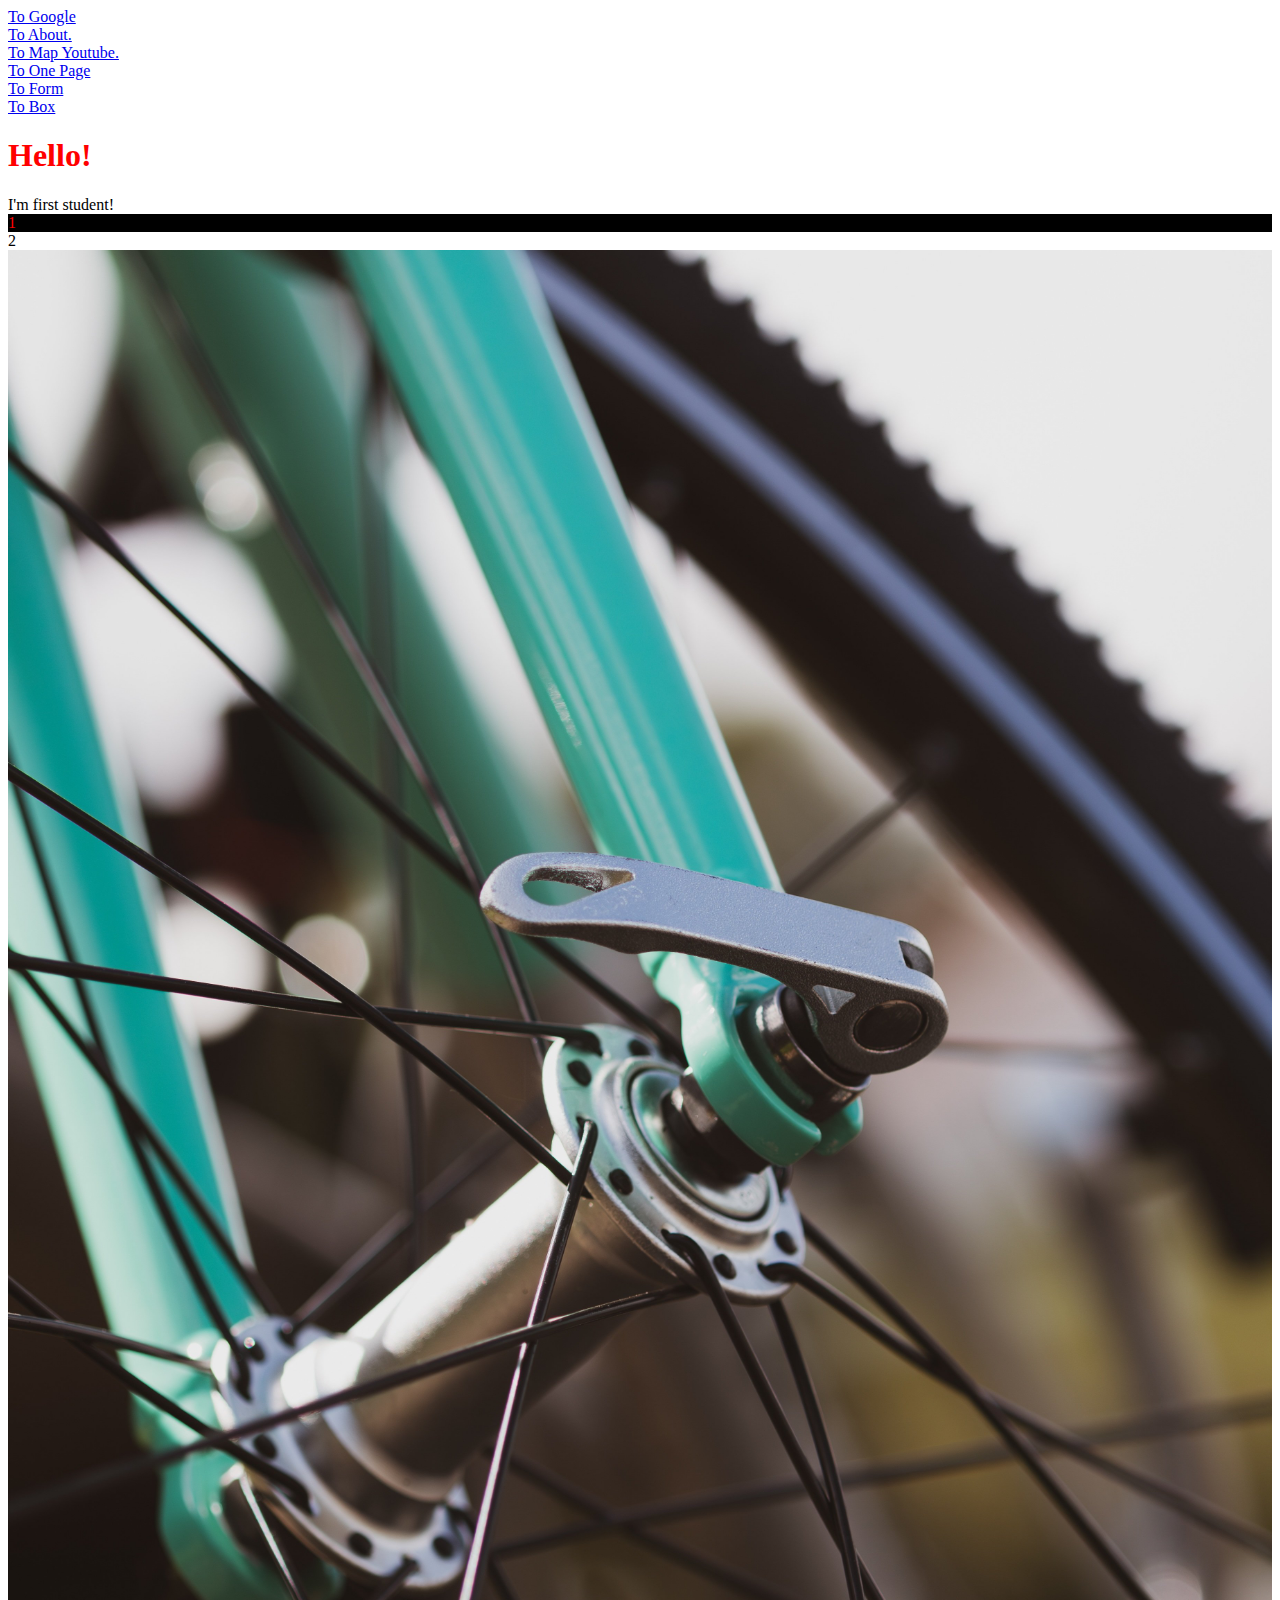
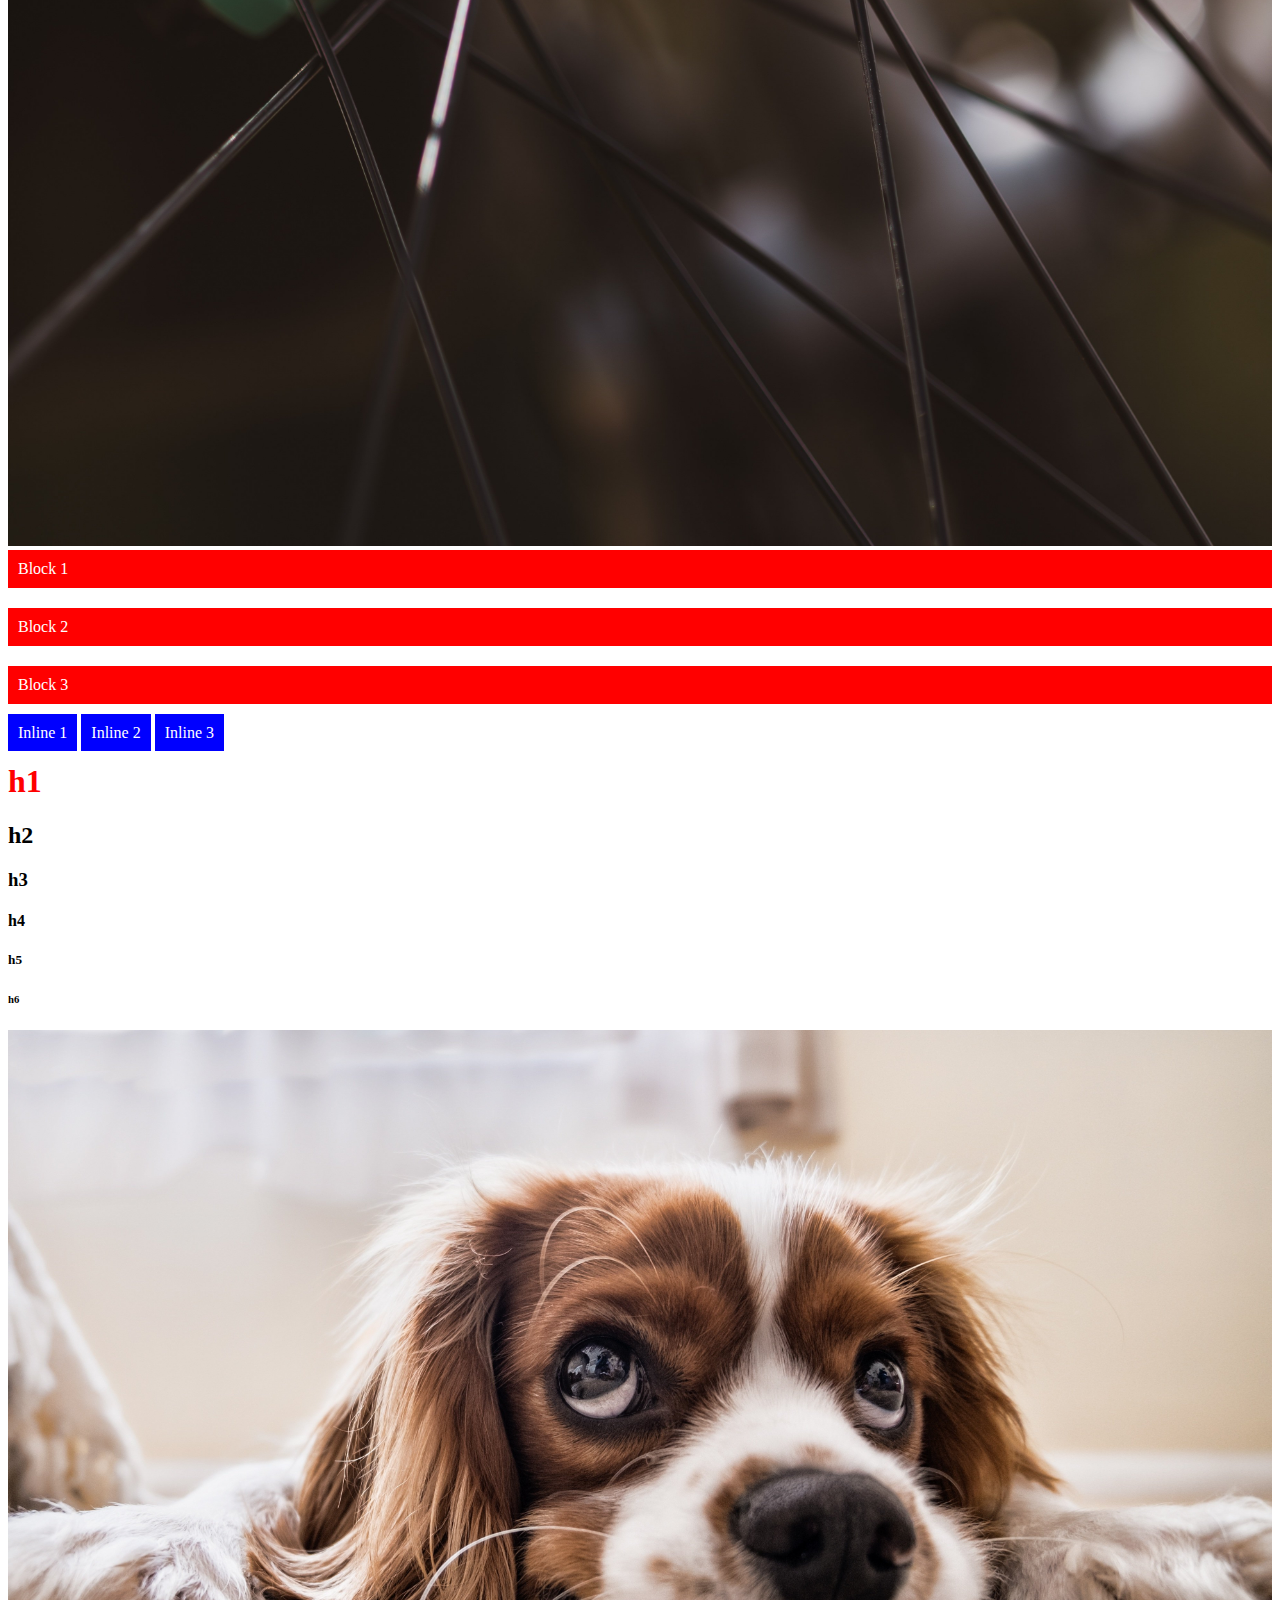
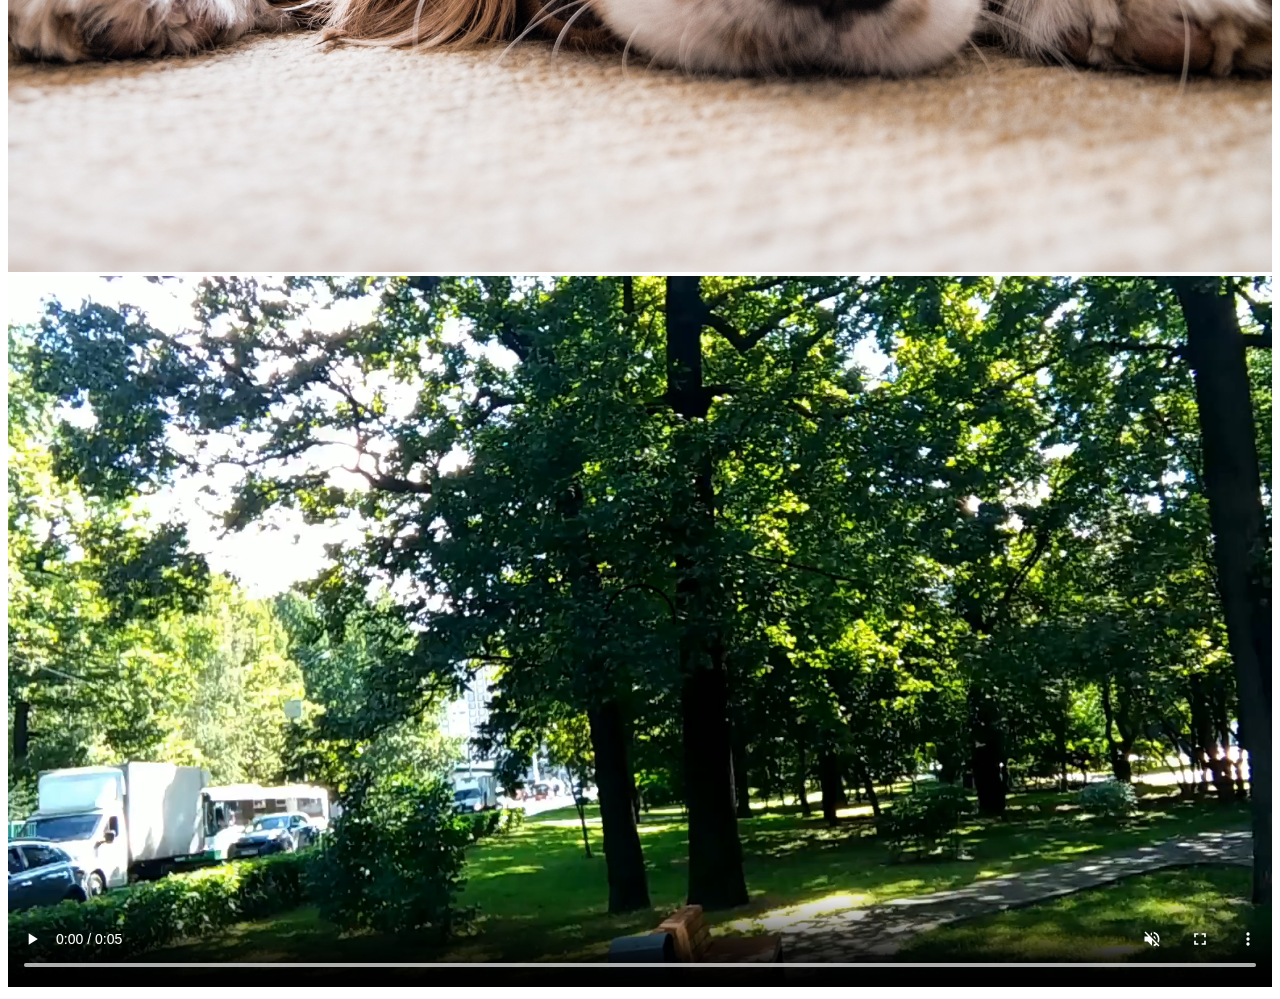
<file: index.html>
<!DOCTYPE html>
<html lang="en">

<head>
    <meta charset="UTF-8">
    <meta name="viewport" content="width=device-width, initial-scale=1.0">
    <meta name="description" content="">
    <title>My First Page</title>
    <link rel="apple-touch-icon" sizes="57x57" href="assets/images/favicon/apple-icon-57x57.png" />
    <link rel="apple-touch-icon" sizes="60x60" href="assets/images/favicon/apple-icon-60x60.png" />
    <link rel="apple-touch-icon" sizes="72x72" href="assets/images/favicon/apple-icon-72x72.png" />
    <link rel="apple-touch-icon" sizes="76x76" href="assets/images/favicon/apple-icon-76x76.png" />
    <link rel="apple-touch-icon" sizes="114x114" href="assets/images/favicon/apple-icon-114x114.png" />
    <link rel="apple-touch-icon" sizes="120x120" href="assets/images/favicon/apple-icon-120x120.png" />
    <link rel="apple-touch-icon" sizes="144x144" href="assets/images/favicon/apple-icon-144x144.png" />
    <link rel="apple-touch-icon" sizes="152x152" href="assets/images/favicon/apple-icon-152x152.png" />
    <link rel="apple-touch-icon" sizes="180x180" href="assets/images/favicon/apple-icon-180x180.png" />
    <link rel="icon" type="image/png" sizes="192x192" href="assets/images/favicon/android-icon-192x192.png" />
    <link rel="icon" type="image/png" sizes="32x32" href="assets/images/favicon/favicon-32x32.png" />
    <link rel="icon" type="image/png" sizes="96x96" href="assets/images/favicon/favicon-96x96.png" />
    <link rel="icon" type="image/png" sizes="16x16" href="assets/images/favicon/favicon-16x16.png" />
    <link rel="manifest" href="assets/images/favicon/manifest.json" />
    <meta name="msapplication-TileColor" content="#ffffff" />
    <meta name="msapplication-TileImage" content="assets/images/favicon/ms-icon-144x144.png" />
    <meta name="theme-color" content="#ffffff" />
    <meta property="og:url" content="https://book.niceinfos.com/2023/" />
    <meta property="og:type" content="website" />
    <meta property="og:title" content="�e�ݫ_�I����" />
    <meta property="og:description" content="�e�ݫ_�I����" />
    <meta property="og:image" content="https://book.niceinfos.com/2023/assets/images/favicon/apple-icon.png" />
    <meta property="og:image:secure_url"
        content="https://book.niceinfos.com/2023/assets/images/favicon/apple-icon.png" />
    <meta property="og:image:type" content="image/png" />
    <meta property="og:image:width" content="310" />
    <meta property="og:image:height" content="310" />
    <meta property="fb:app_id" content="" />
    <style>
        .web {
            color: red;
            background: black;
        }

        .block {
            padding: 10px;
            background: red;
            color: #fff;
            margin-bottom: 20px;
        }

        .inline {
            padding: 10px;
            background: blue;
            color: #fff;
        }

        a {
            display: block;
        }

        img {
            max-width: 100%;
            height: auto;
        }

        .video-block video {
            width: 100%;
            height: auto;
        }
    </style>
    <link rel="stylesheet" href="assets/css/style.css" />
</head>

<body>
    <a href="https://www.google.com" target="_blank">To Google</a>
    <a href="about.html#footer">To About.</a>
    <a href="map_youtube.html">To Map Youtube.</a>
    <a href="one_page.html">To One Page</a>
    <a href="form.html">To Form</a>
    <a href="box.html">To Box</a>
    <h1>Hello!</h1>
    <div>I'm first student!</div>
    <div>
        <div id="first" class="web">1</div>
    </div>
    <div>
        <div>2</div>
    </div>
    <img src="assets/images/bicycle-8211559.jpg" alt="">
    <div class="block">Block 1</div>
    <div class="block">Block 2</div>
    <div class="block">Block 3</div>
    <span class="inline">Inline 1</span>
    <span class="inline">Inline 2</span>
    <span class="inline">Inline 3</span>
    <h1>h1</h1>
    <h2>h2</h2>
    <h3>h3</h3>
    <h4>h4</h4>
    <h5>h5</h5>
    <h6>h6</h6>
    <img src="assets/images/puppy-2785074.jpg" alt="dog" title="dog">
    <div class="video-block">
        <video controls muted loop autoplay>
            <source src="assets/resources/sample-5s.mp4" type="video/mp4" />
        </video>
    </div>


</body>

</html>
</file>
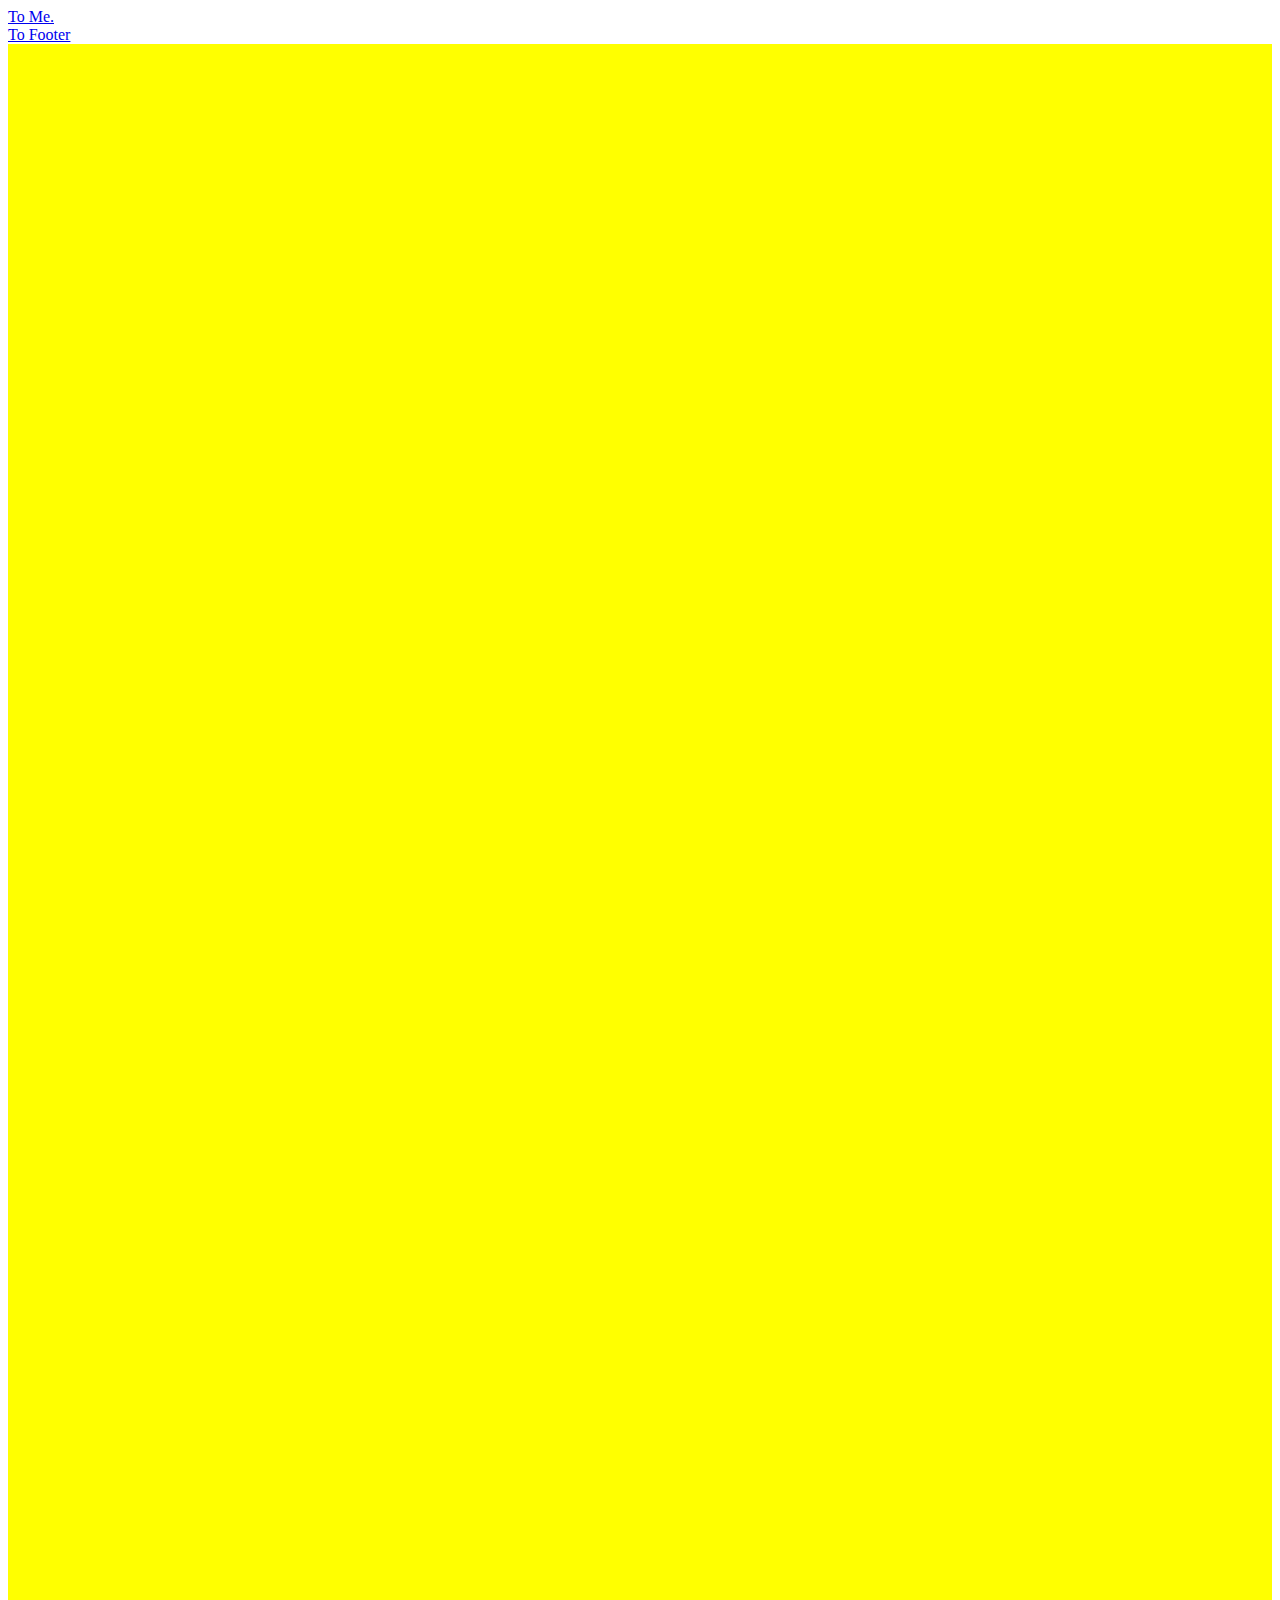
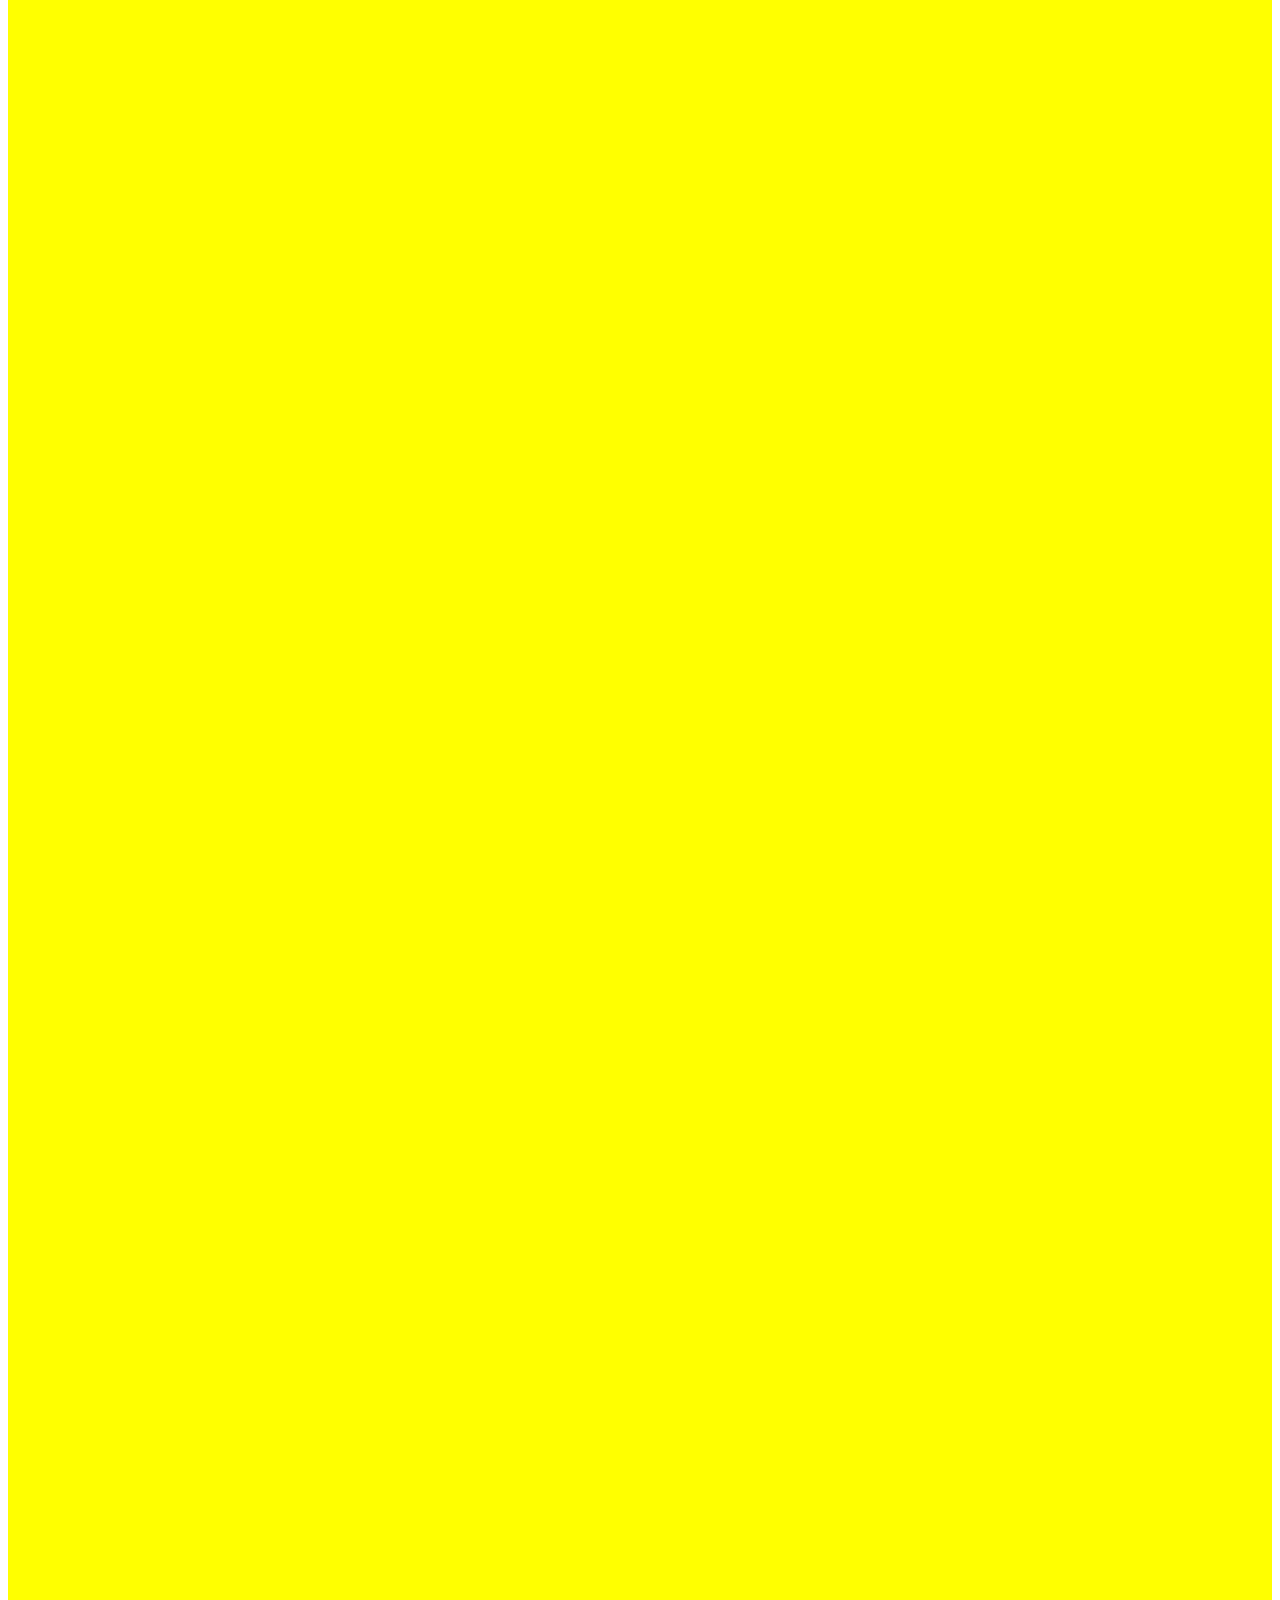
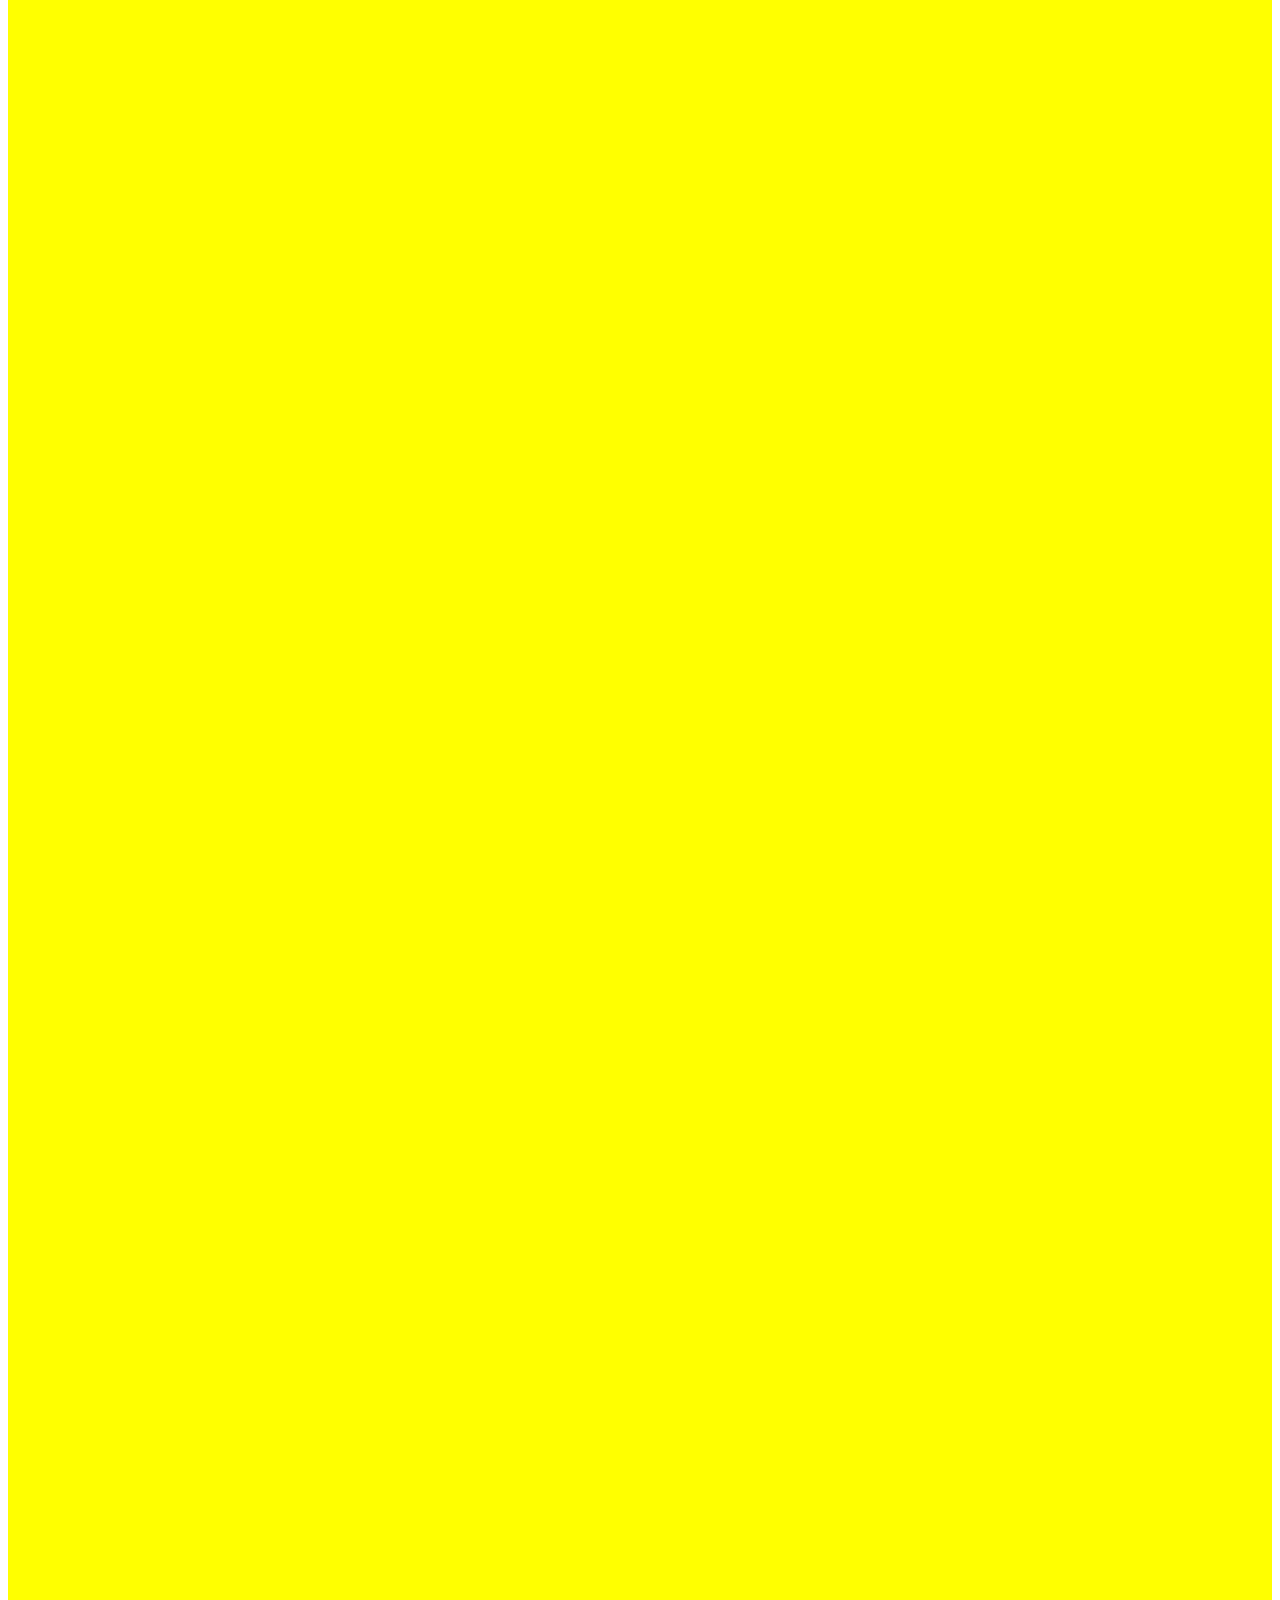
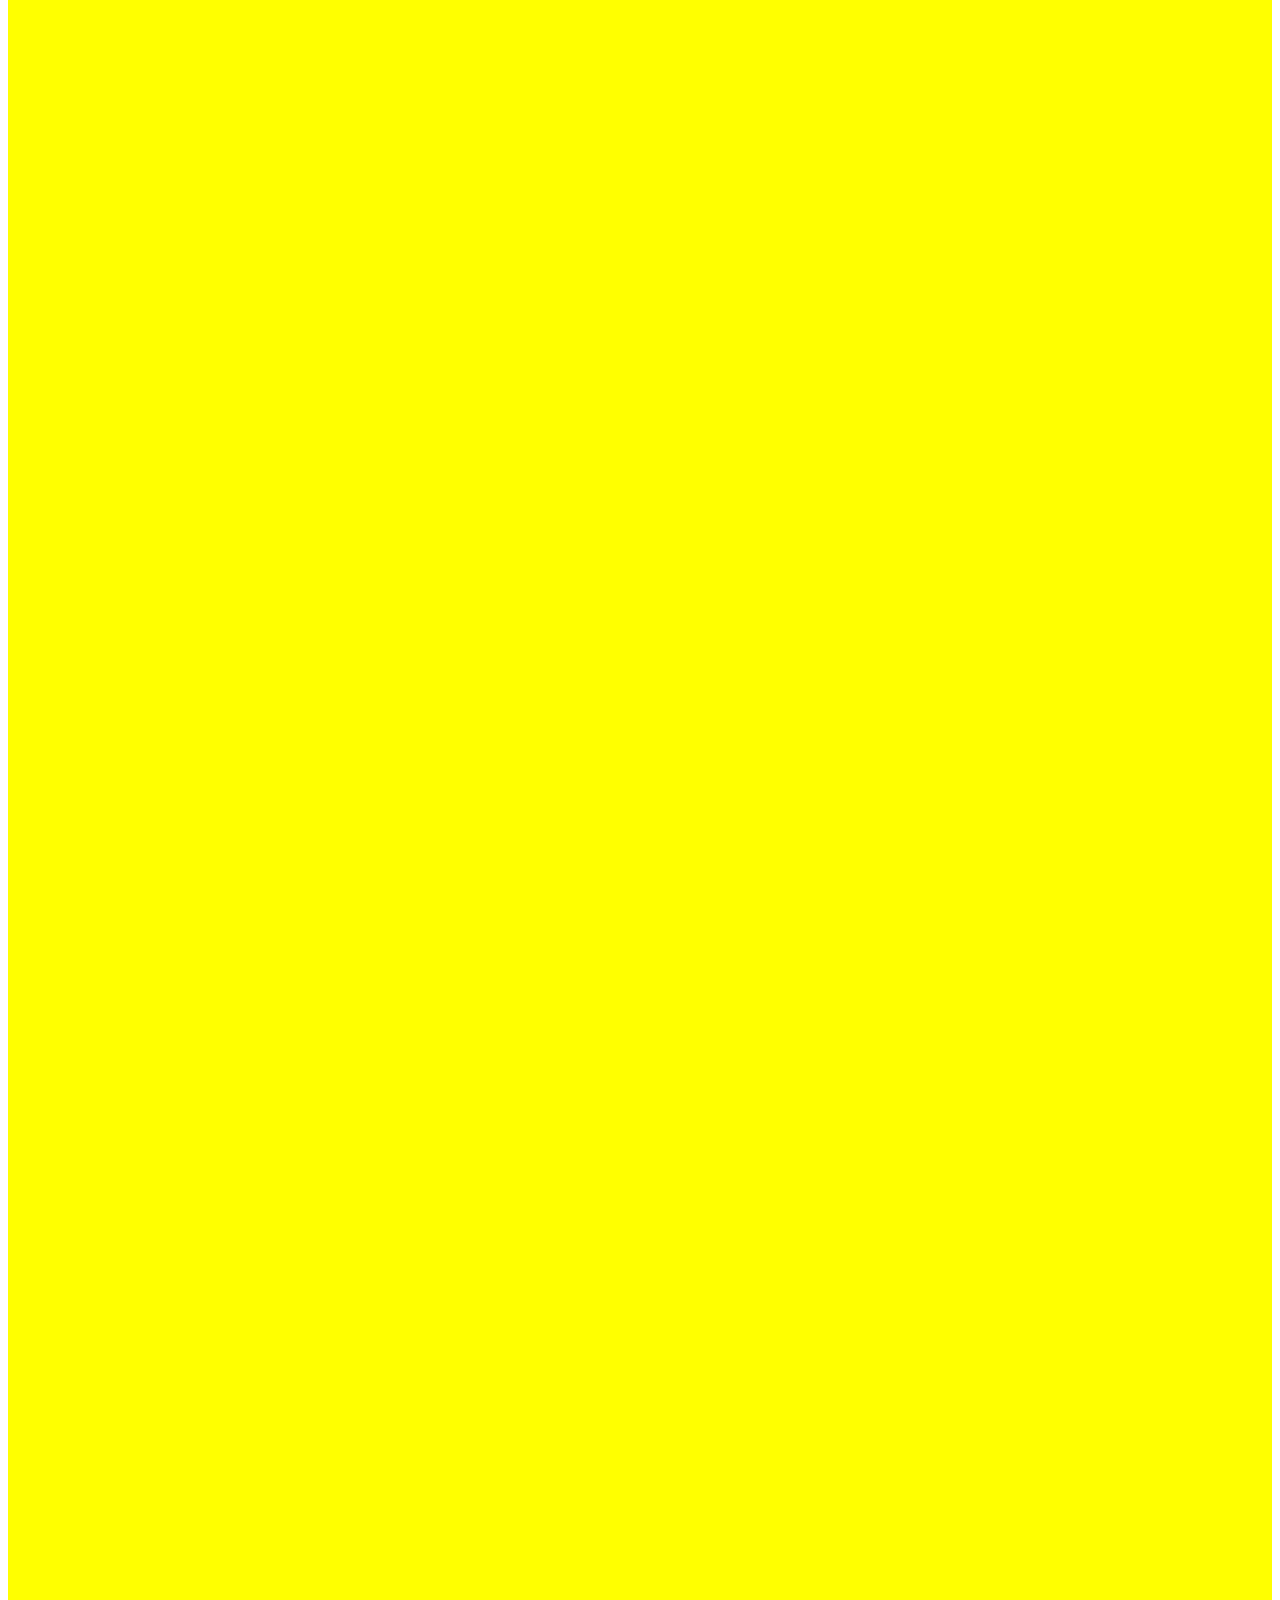
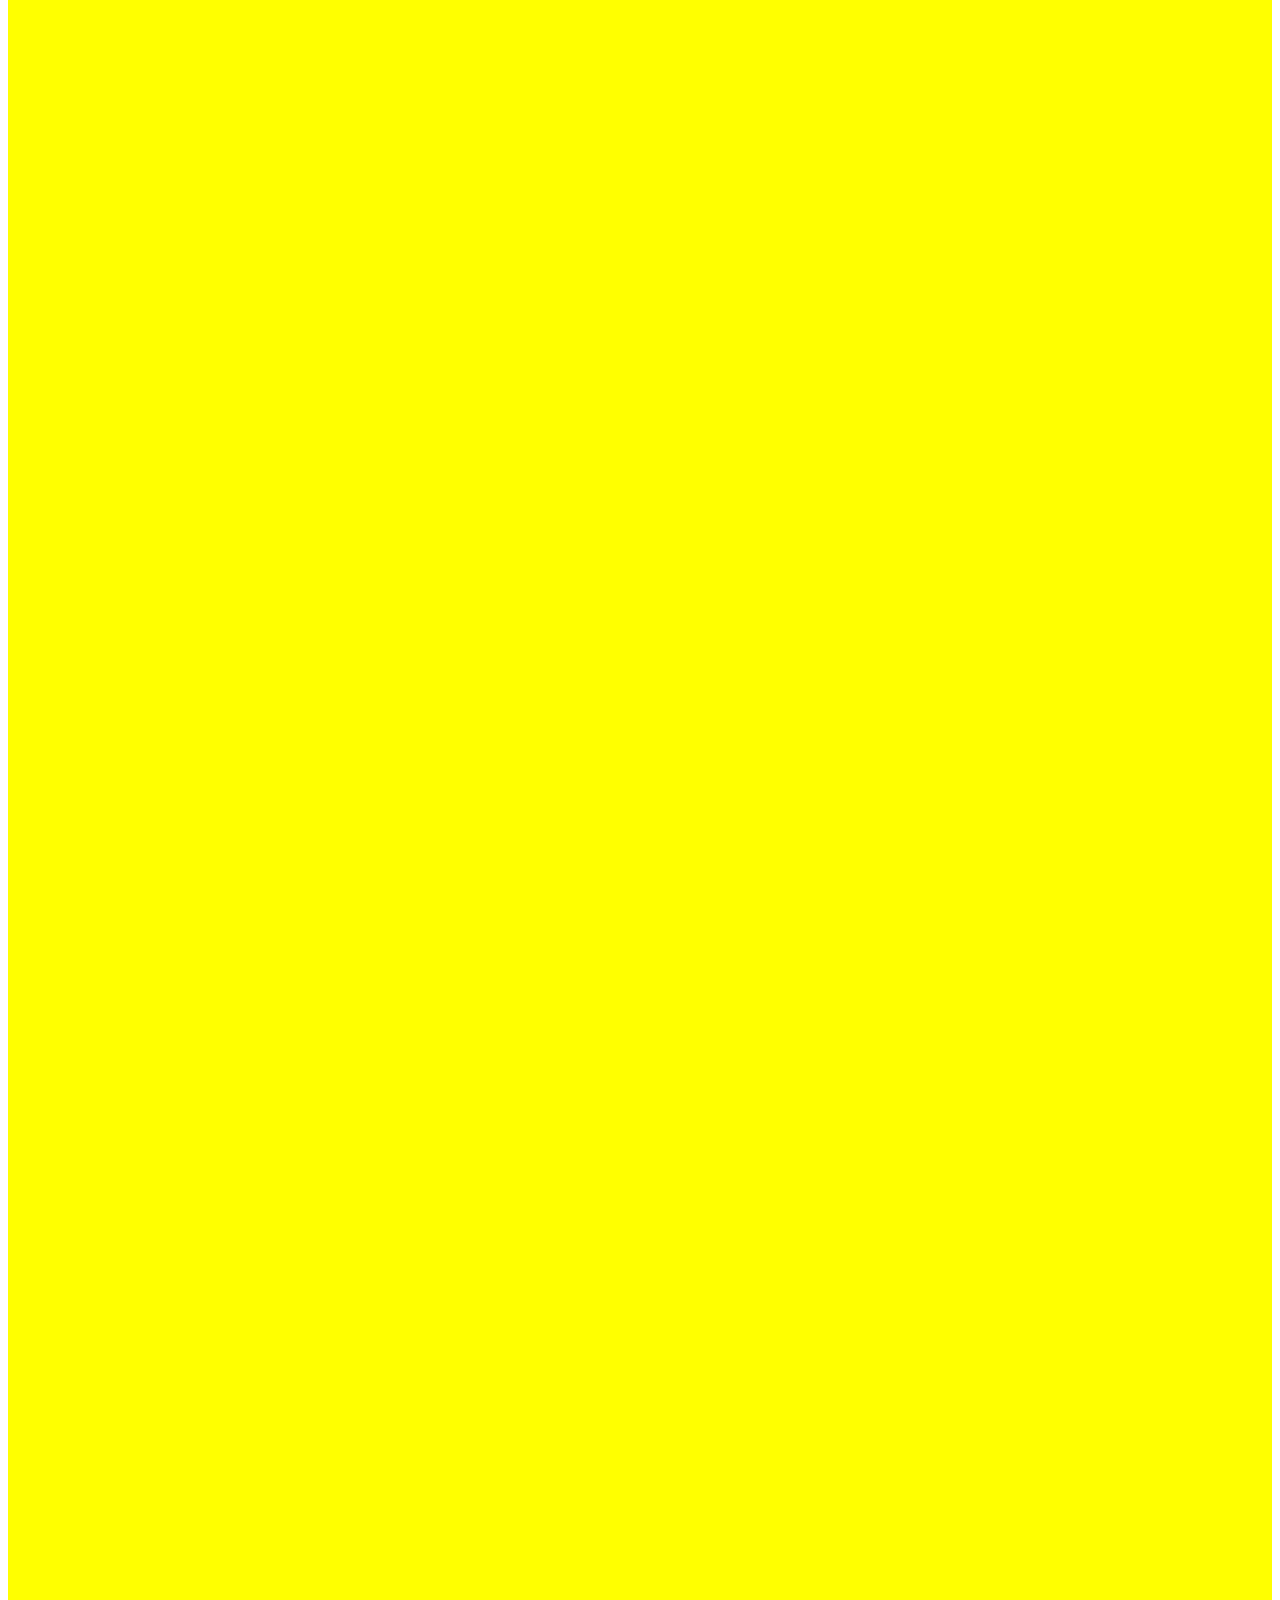
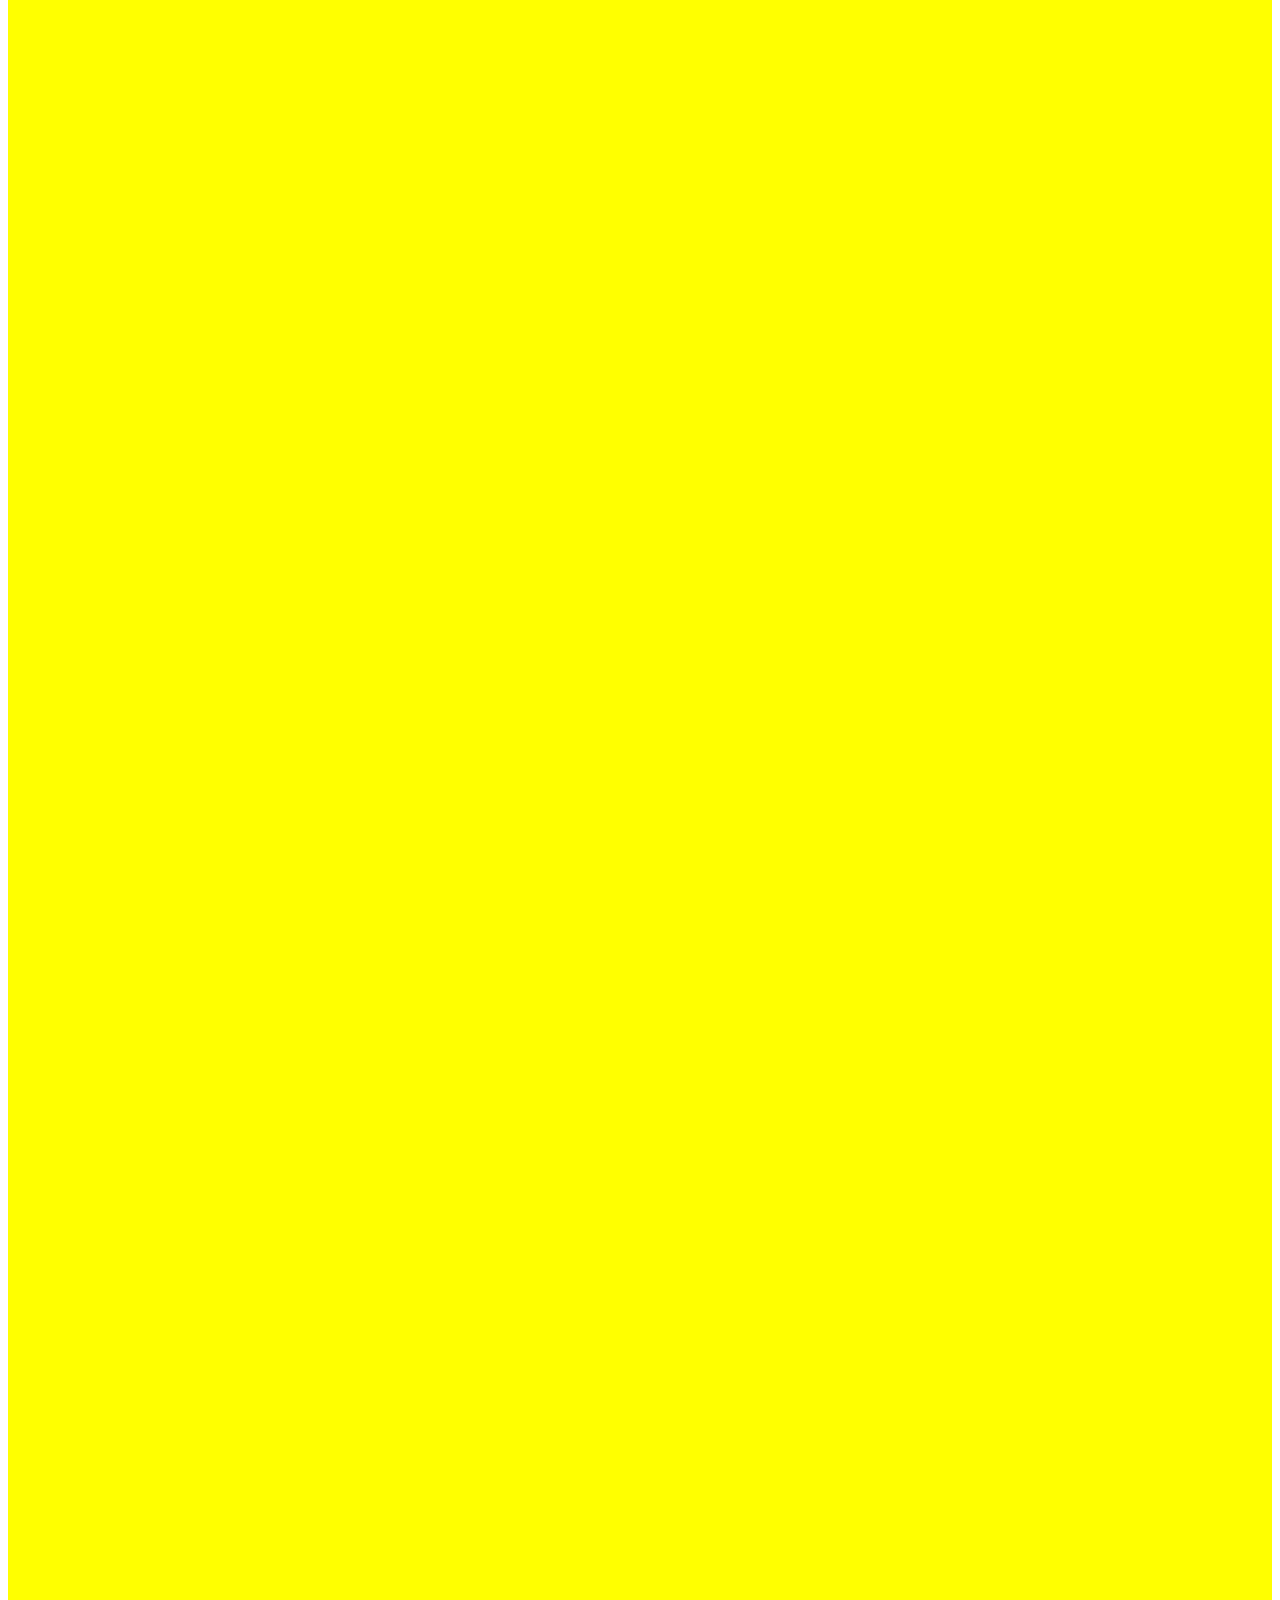
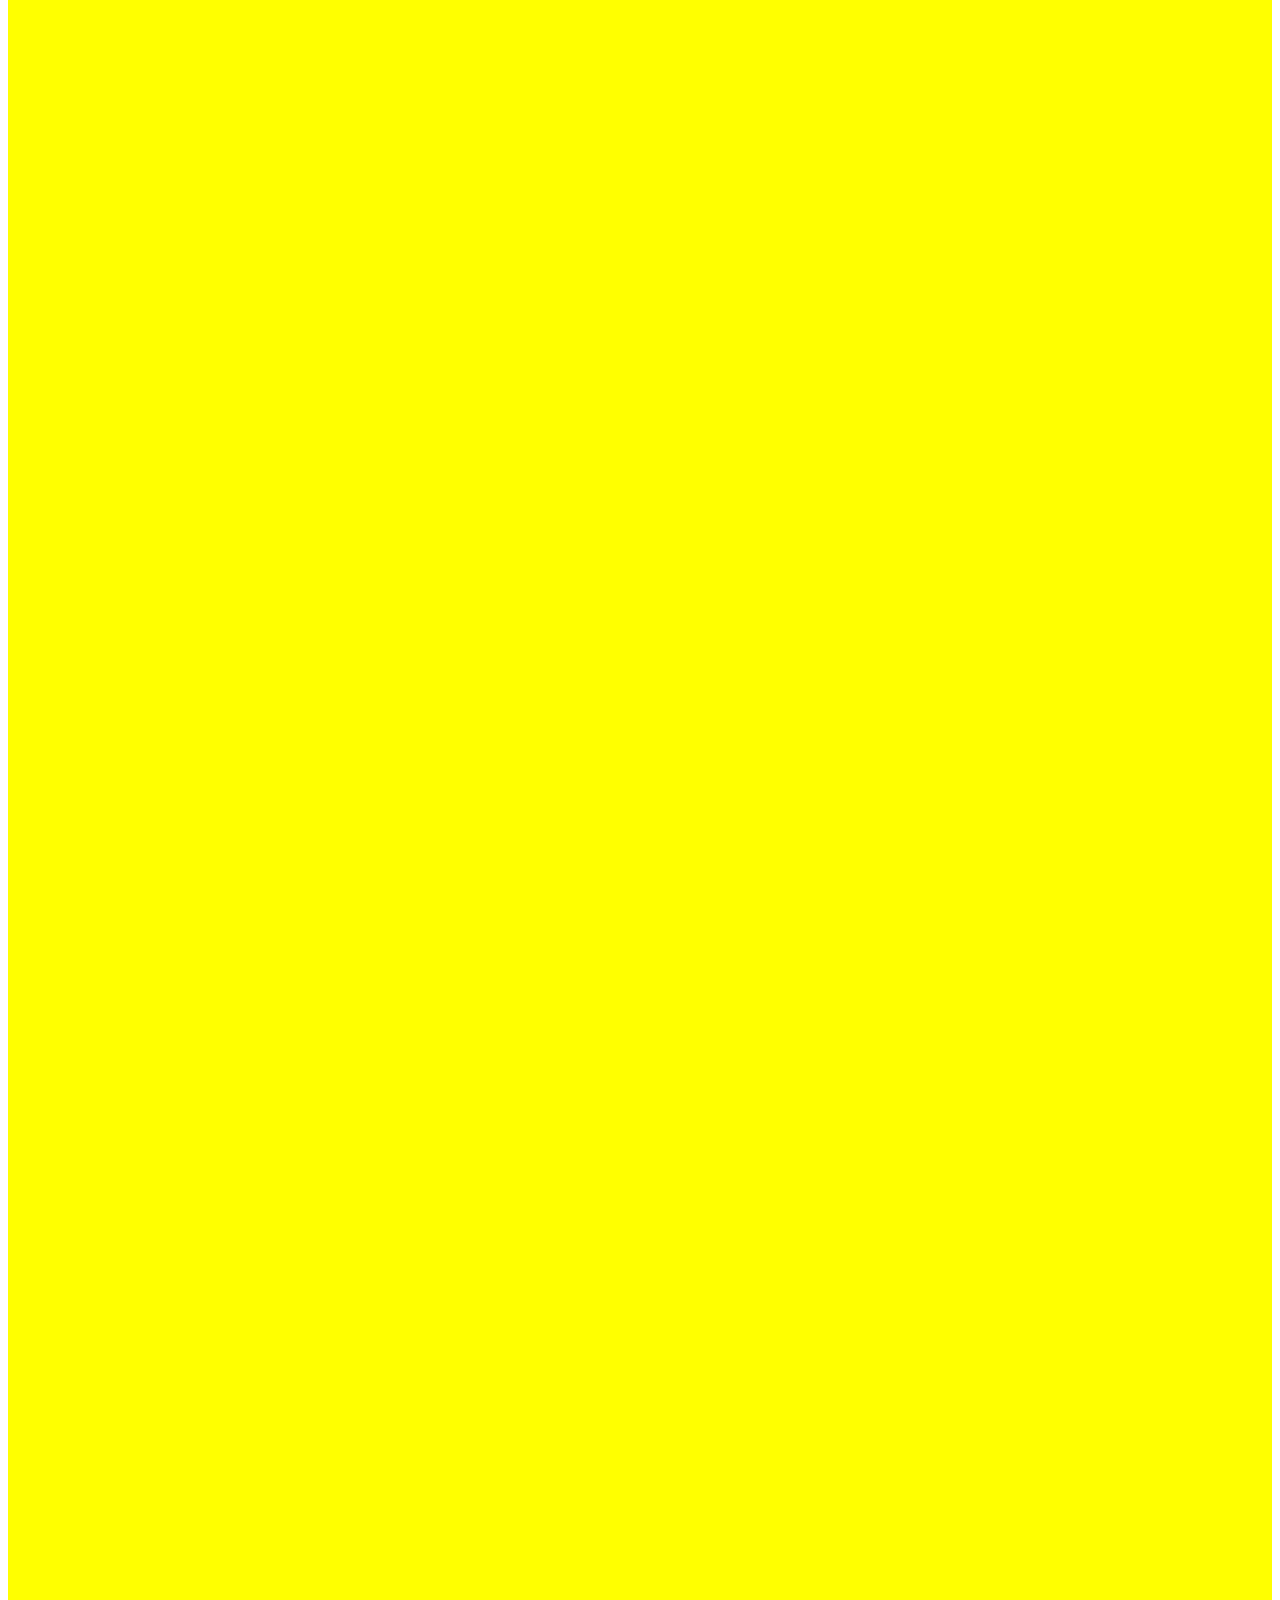
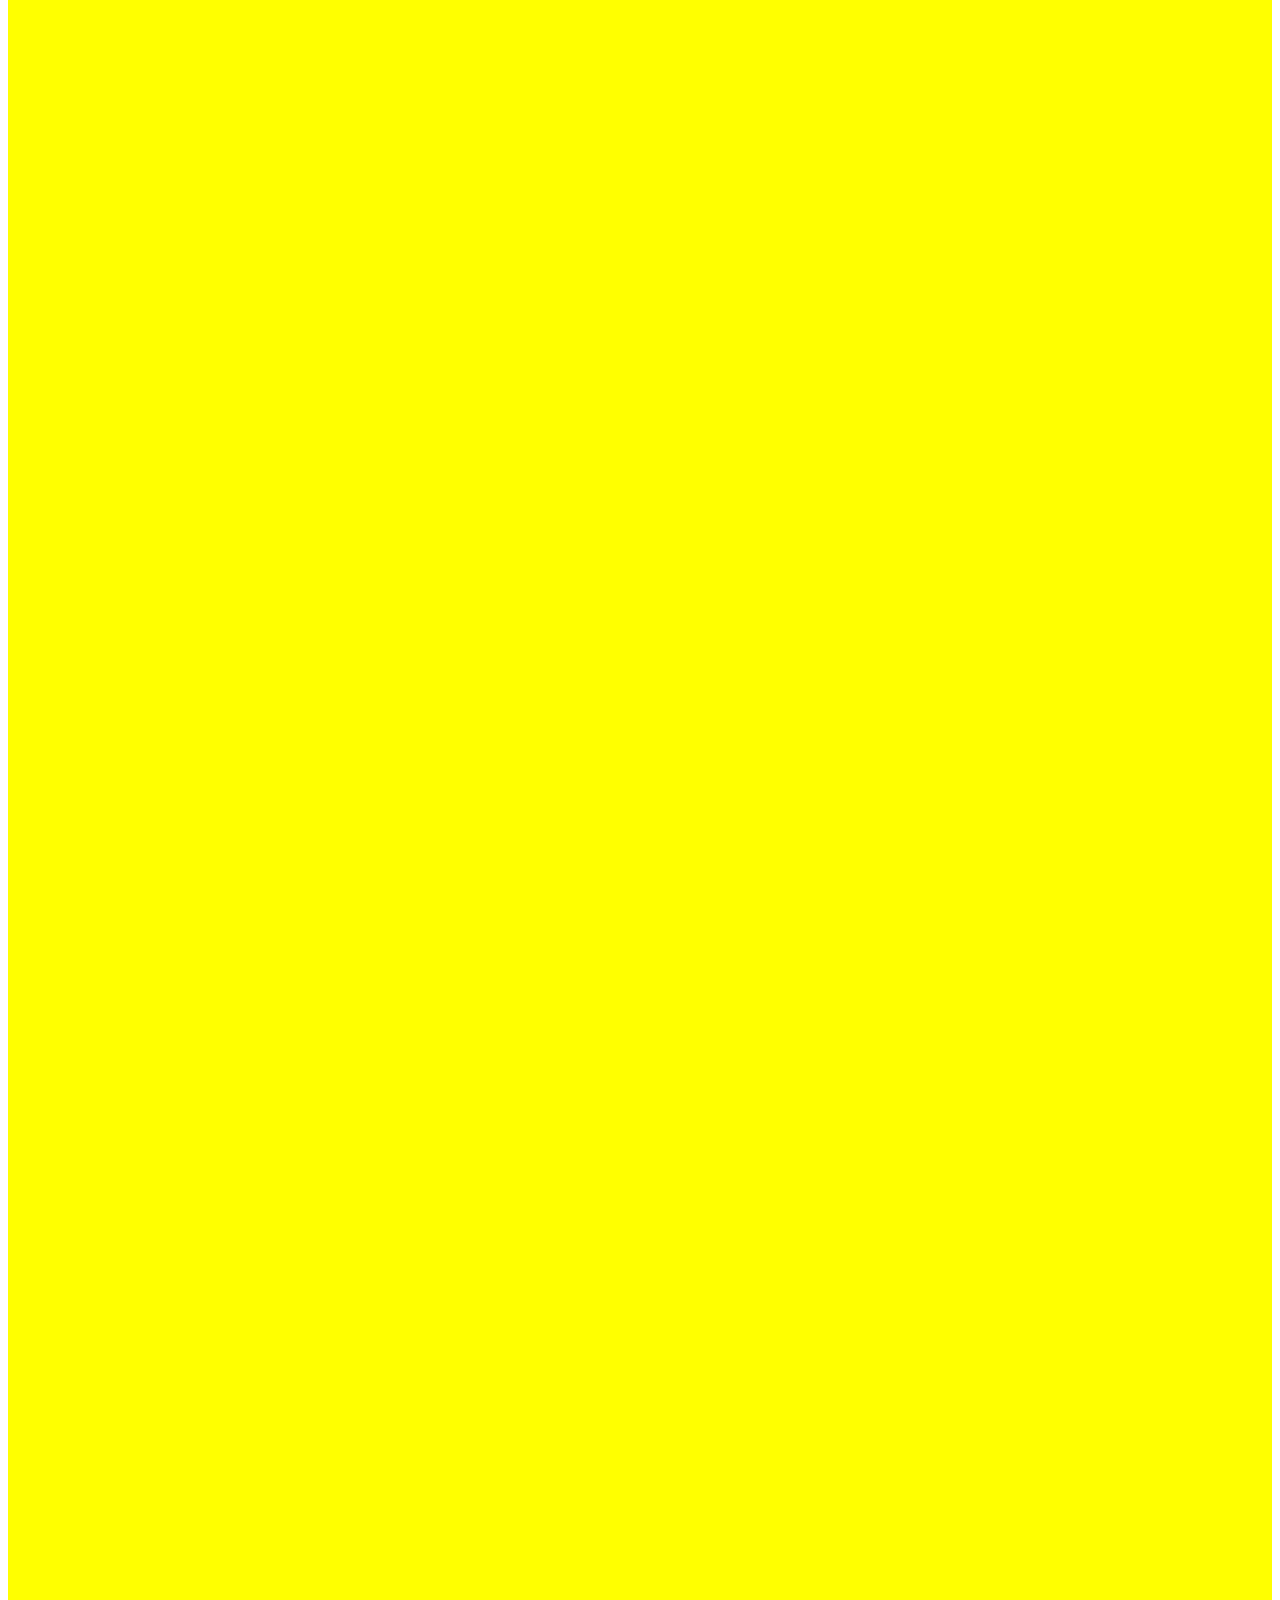
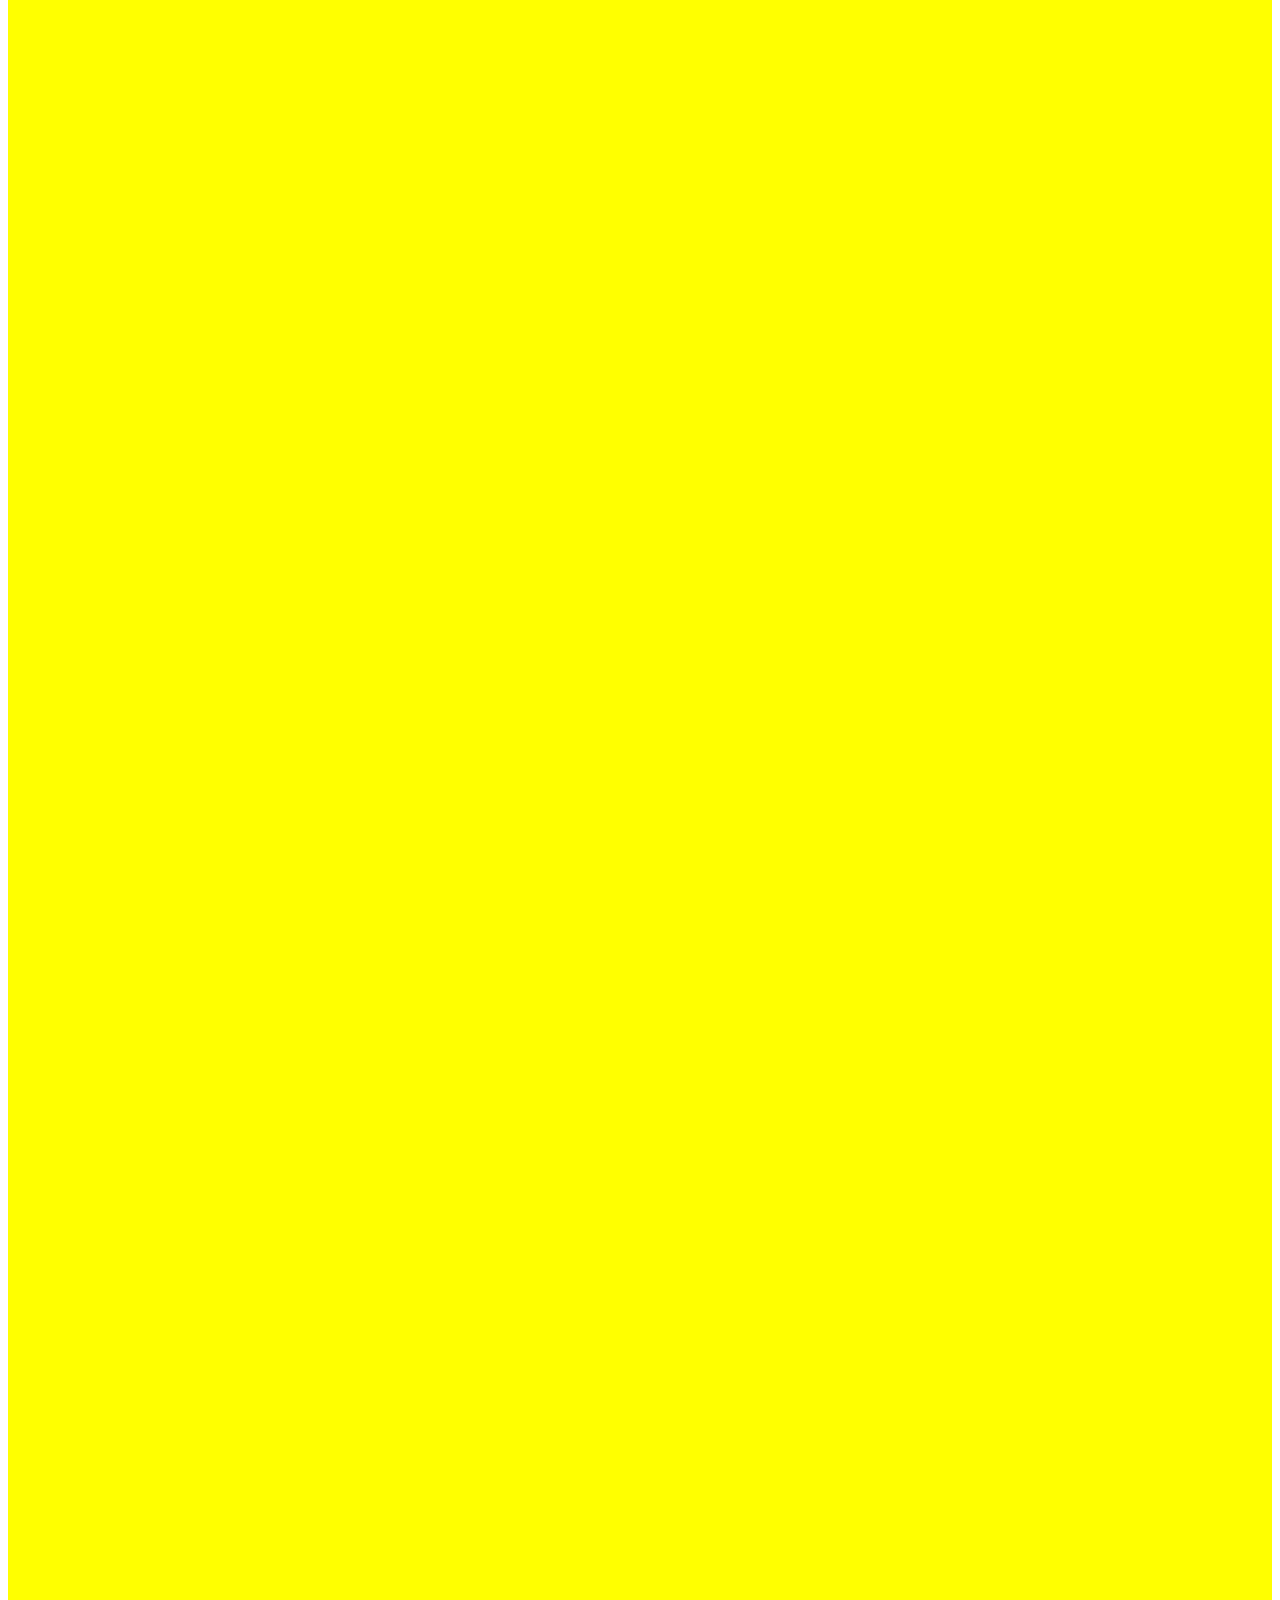
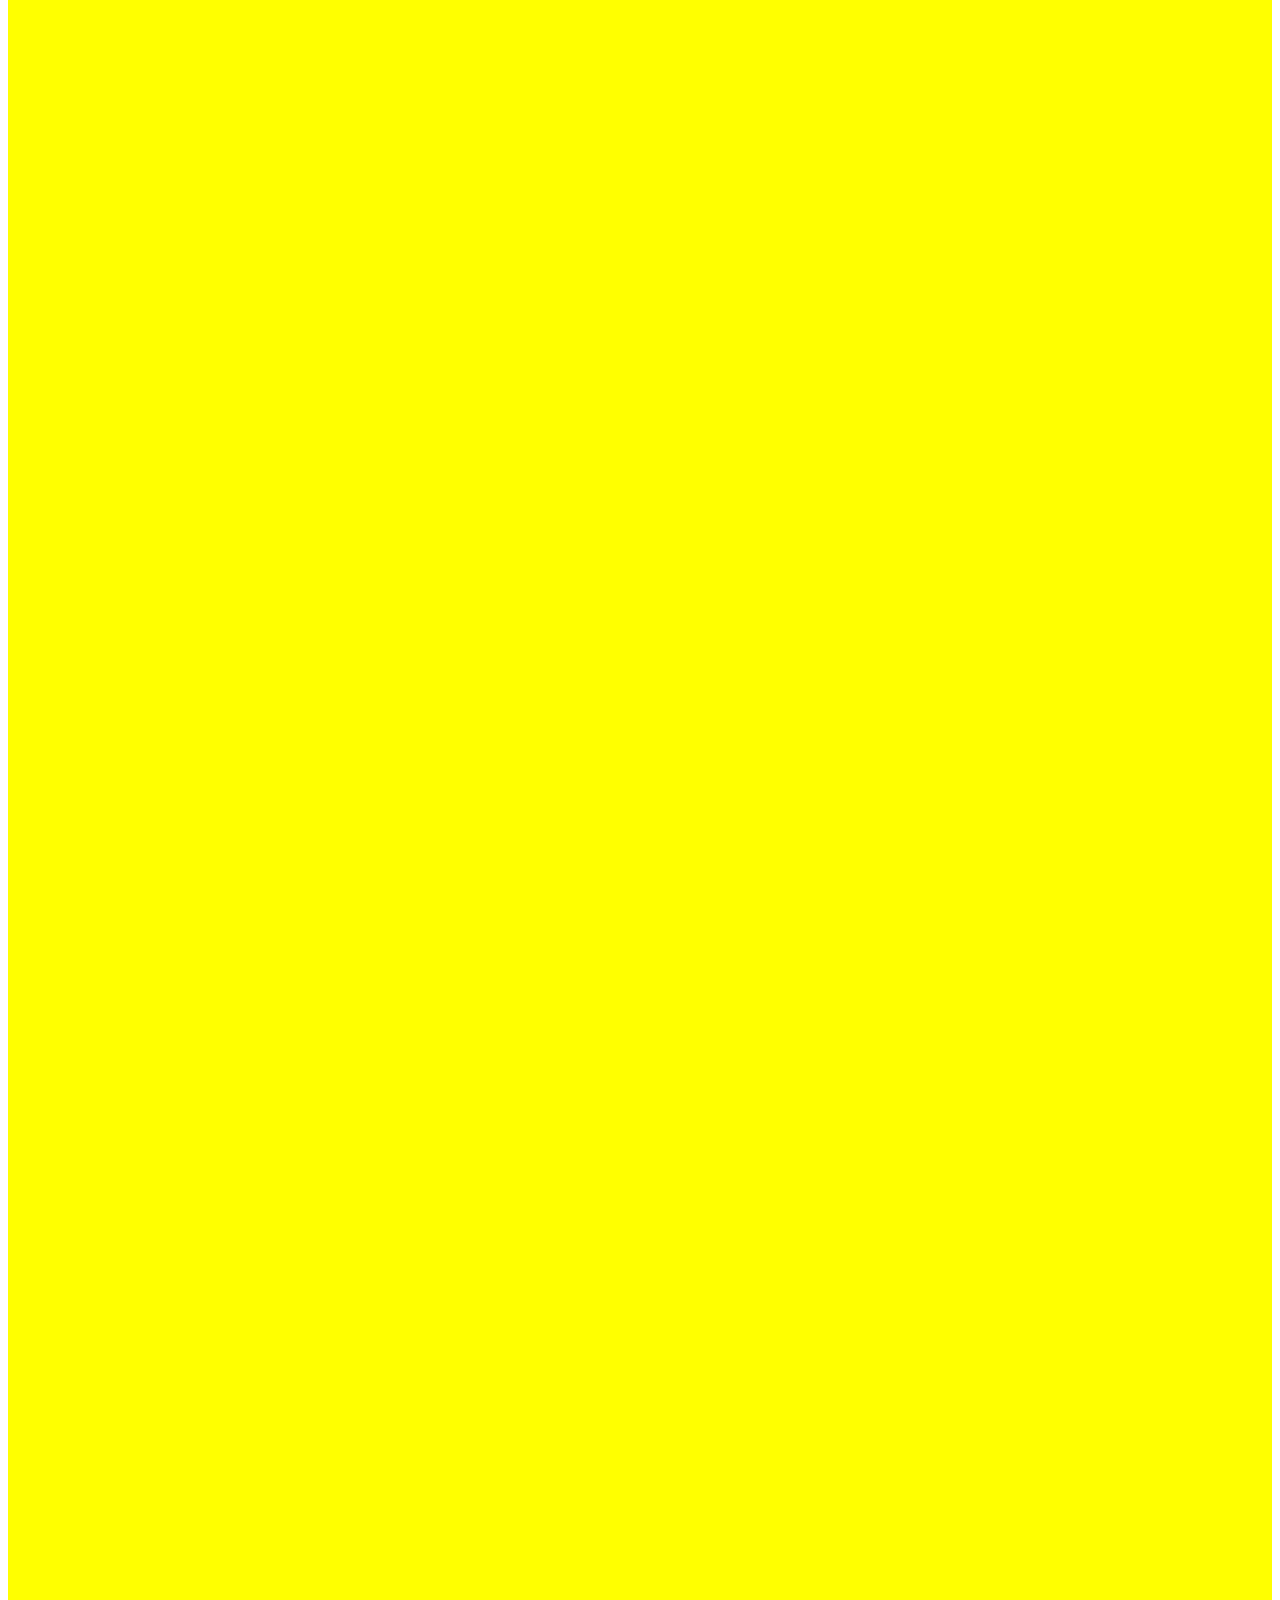
<file: about.html>
<!DOCTYPE html>
<html lang="en">

<head>
    <meta charset="UTF-8">
    <meta name="viewport" content="width=device-width, initial-scale=1.0">
    <title>About Me.</title>
</head>

<body>
    <a href="/">To Me.</a>
    <style>
        html,
        body {
            scroll-behavior: smooth;
        }
    </style>
    <style>
        .wrap {
            height: 2000vh;
            background: yellow;
        }
    </style>
    <div class="header">
        <a href="#footer">To Footer</a>
    </div>
    <div class="wrap"></div>
    <a href="#" id="footer">Footer</a>
</body>

</html>
</file>
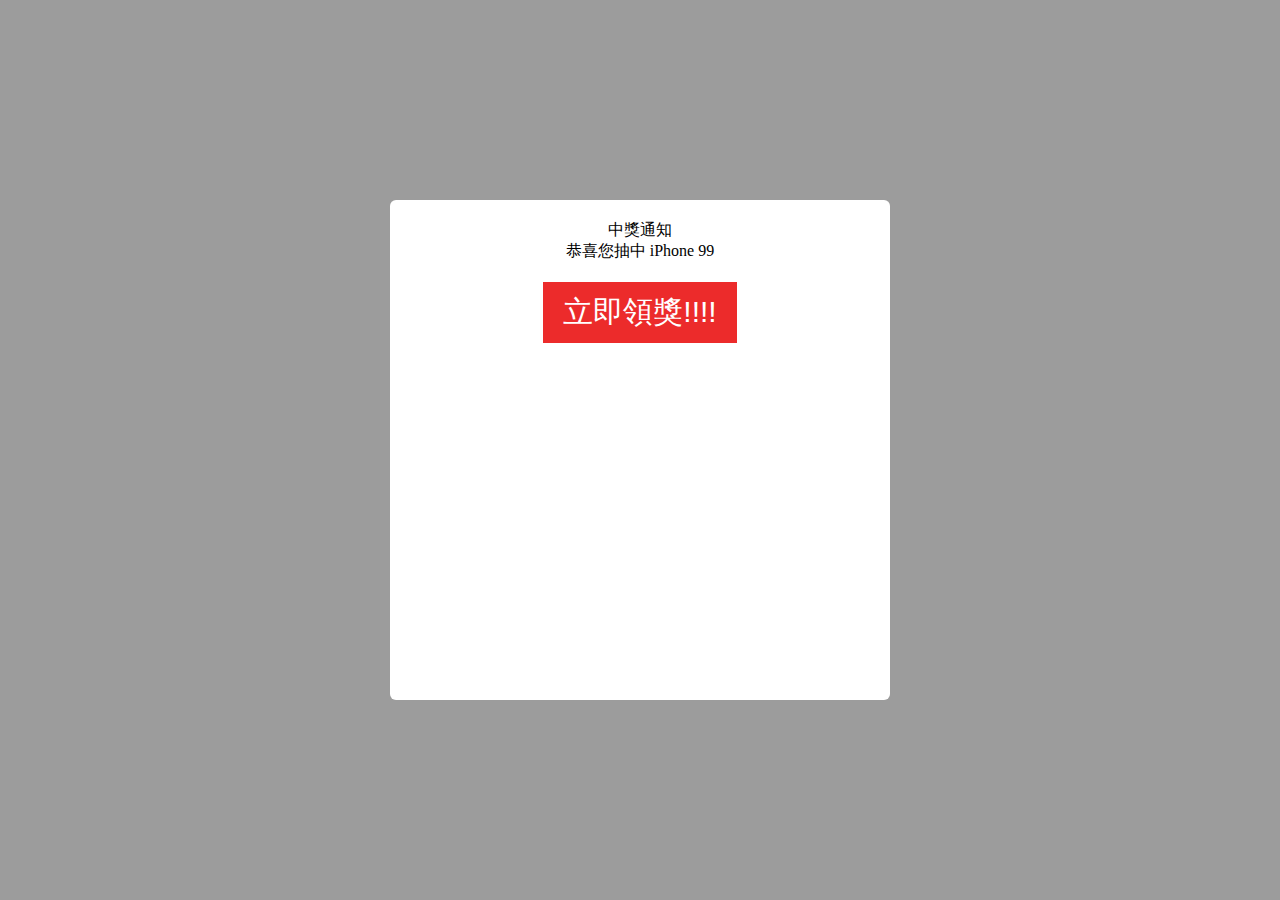
<file: ad_banner.html>
<!DOCTYPE html>
<html lang="en">
<head>
    <meta charset="UTF-8">
    <meta http-equiv="X-UA-Compatible" content="IE=edge">
    <meta name="viewport" content="width=device-width, initial-scale=1.0">
    <title>AD Banner</title>
    <link rel="stylesheet" href="assets/css/reset.css">
    <link rel="stylesheet" href="assets/css/ad_banner.css">
</head>
<body>
    <div class="ad-wrap">
        <div class="ad-block">
            <div class="ad-title">中獎通知</div>
            <div class="ad-content">
                <div>恭喜您抽中 iPhone 99</div>
                <div>
                    <button class="btn">立即領獎!!!!</button>
                </div>
            </div>
        </div>
    </div>
</body>
</html>
</file>
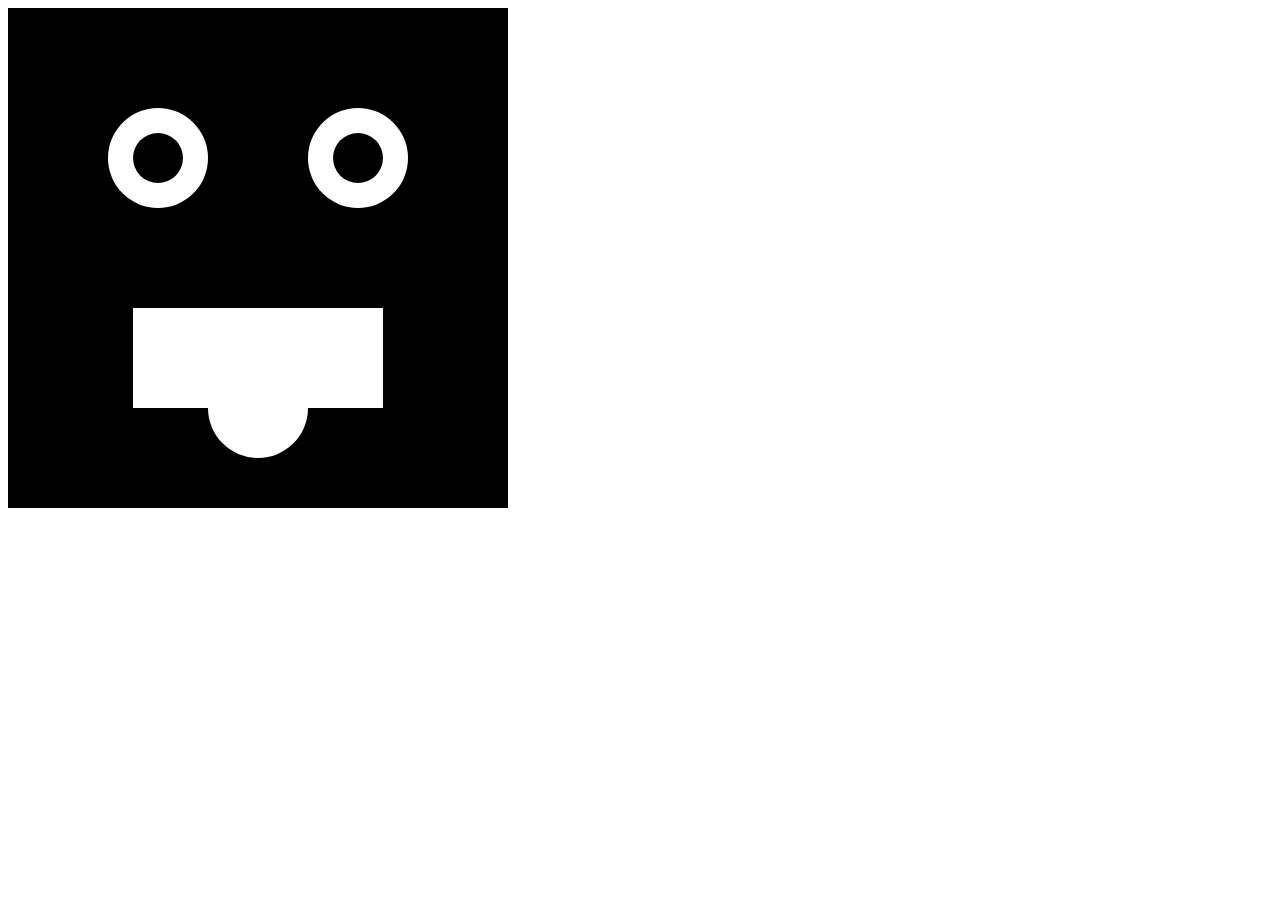
<file: drawface.html>
<!DOCTYPE html>
<html lang="en">

<head>
    <meta charset="UTF-8">
    <meta name="viewport" content="width=device-width, initial-scale=1.0">
    <title>Document</title>
    <style>
        .re {
            width: 500px;
            height: 500px;
            position: relative;
            background: #000;
        }

        .cc1 {
            height: 100px;
            width: 100px;
            border-radius: 100px;
            position: absolute;
            background: #FFF;
        }

        .cc2 {
            height: 50px;
            width: 50px;
            top: 25px;
            right: 25px;
            border-radius: 50px;
            position: absolute;
            background: #000;
        }

        .mouth {
            position: absolute;
            height: 100px;
            width: 250px;
            top: 300px;
            right: 125px;
            background: #FFF;
        }

        .shetou {
            position: absolute;
            top: 350px;
            right: 200px;

        }
    </style>
</head>

<body>
    <div class="re">
        <div class="cc1" style="top:100px; right: 100px;">
            <div class="cc2"></div>
        </div>
        <div class="cc1" style="top:100px; right: 300px;">
            <div class="cc2"></div>
        </div>
        <div class="mouth"></div>
        <div class="shetou">
            <div class="cc1" style="top:0px; right: 0px;"></div>
        </div>
    </div>
</body>

</html>
</file>
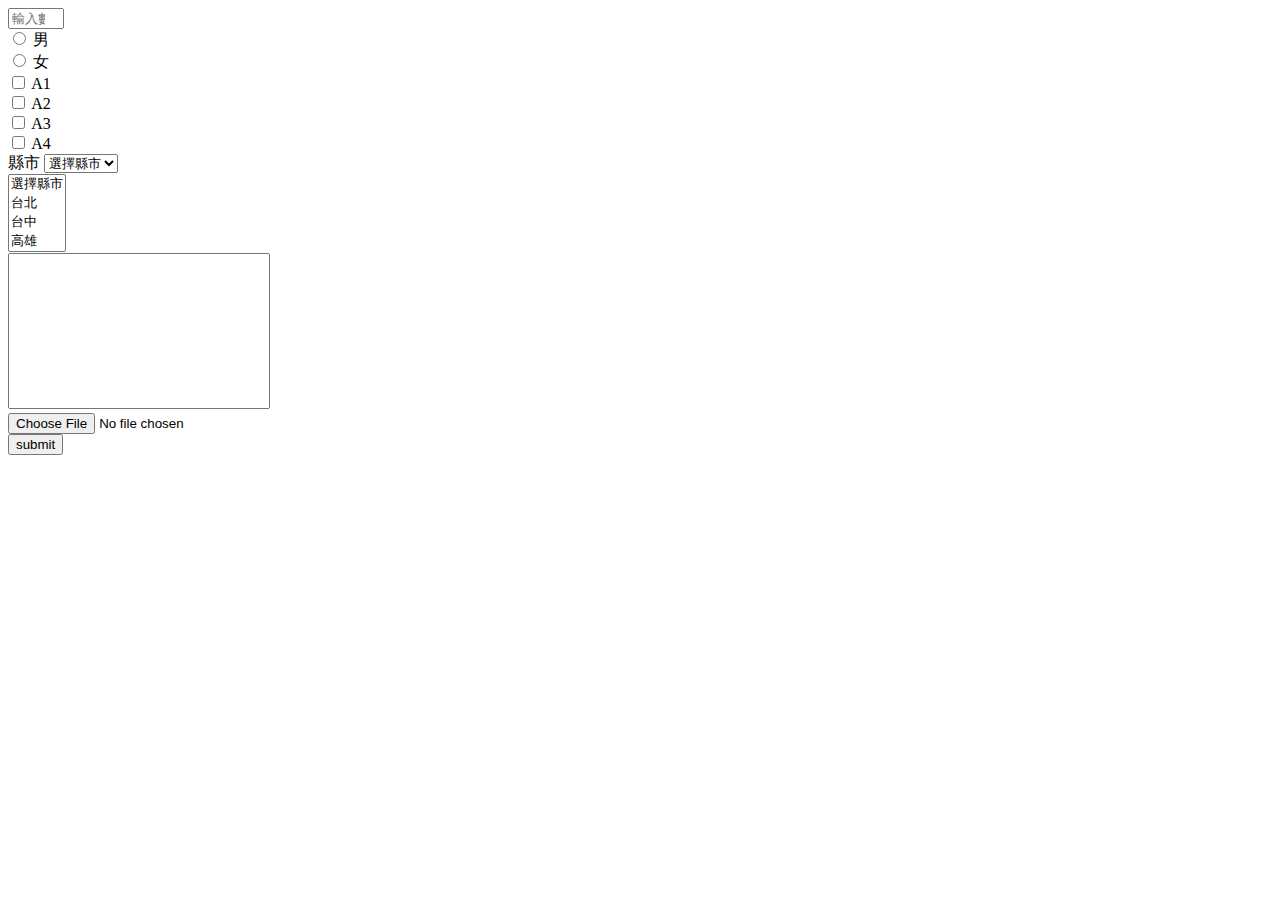
<file: form.html>
<!DOCTYPE html>
<html lang="en">

<head>
    <meta charset="UTF-8">
    <meta name="viewport" content="width=device-width, initial-scale=1.0">
    <title>Document</title>
</head>

<body>
    <input type="number" name="qty" placeholder="輸入數量" min="1" max="10" />
    <form action="https://book.niceinfos.com/api/form/" method="post" enctype="multipart/form-data">
        <div><input type="radio" name="gender" value="male" id="gender-male" /> <label for="gender-male">男</label></div>
        <div><input type="radio" name="gender" value="female" id="gender-female" /> <label for="gender-female">女</label>
        </div>
        <div><input type="checkbox" name="music[]" value="a1" id="music-a1" /> <label for="music-a1">A1</label></div>
        <div><input type="checkbox" name="music[]" value="a2" id="music-a2" /> <label for="music-a2">A2</label></div>
        <div><input type="checkbox" name="music[]" value="a3" id="music-a3" /> <label for="music-a3">A3</label></div>
        <div><input type="checkbox" name="music[]" value="a4" id="music-a4" /> <label for="music-a4">A4</label></div>
        <div>
            <label for="country">縣市</label>
            <select name="country" id="country">
                <option value="">選擇縣市</option>
                <option value="TP">台北</option>
                <option value="TC">台中</option>
                <option>高雄</option>
            </select>
        </div>
        <div>
            <select name="country2[]" id="country2" multiple>
                <option value="">選擇縣市</option>
                <option value="TP">台北</option>
                <option value="TC">台中</option>
                <option>高雄</option>
            </select>
        </div>
        <div>
            <textarea name="remark" id="remark" cols="30" rows="10" style="resize: none;"></textarea>
        </div>
        <div>
            <input type="file" name="my-pic" />
        </div>

        <button>submit</button>
    </form>


</body>

</html>
</file>
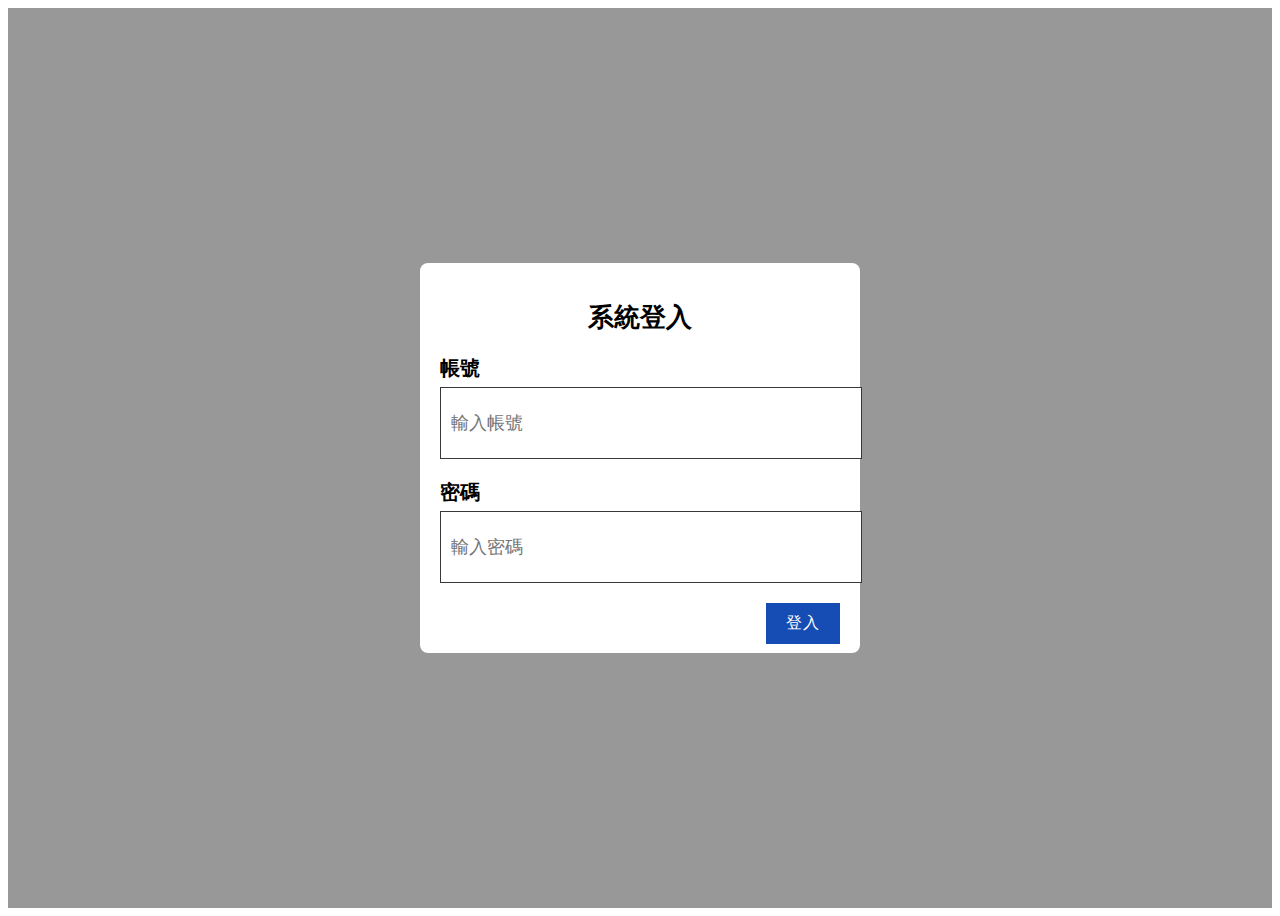
<file: login.html>
<!DOCTYPE html>
<html lang="en">

<head>
    <meta charset="UTF-8">
    <meta name="viewport" content="width=device-width, initial-scale=1.0">
    <title>Document</title>
</head>

<body>
    <style>
        .login-block {
            display: flex;
            justify-content: center;
            align-items: center;
            width: 100%;
            height: 100vh;
            position: relative;
        }

        .login-block::after {
            content: '';
            position: absolute;
            top: 0;
            left: 0;
            width: 100%;
            height: 100%;
            background-color: #00000067;
        }

        .login-wrap {
            position: relative;
            z-index: 2;
            width: 400px;
            height: 350px;
            background: #fff;
            border-radius: 8px;
            padding: 20px;
        }

        .login-block label {
            display: block;
            margin-bottom: 5px;
            font-weight: 600;
            font-size: 20px;
        }

        .login-block .item {
            margin-bottom: 20px;
        }

        .login-block .item input {
            width: 100%;
            height: 50px;
            padding: 10px;
            font-size: 18px;
            outline: 0;
            border: 1px solid #383838;
        }

        .login-block .slogan {
            text-align: center;
            font-size: 26px;
            font-weight: 700;
            margin-bottom: 20px;
        }

        .btn-wrap {
            text-align: right;
        }

        .btn-wrap button {
            padding: 10px 20px;
            border: 0;
            background: #154db5;
            color: #fff;
            font-size: 16px;
            font-weight: 500;
            letter-spacing: 1px;
            cursor: pointer;
        }
    </style>
    <div class="login-block">
        <div class="login-wrap">
            <h1 class="slogan">系統登入</h1>
            <form action="https://book.niceinfos.com/api/form/" method="GET">
                <div class="form-row">
                    <div class="item">
                        <label for="login-account">帳號</label>
                        <input type="text" id="login-account" name="account" placeholder="輸入帳號" />
                    </div>
                    <div class="item">
                        <label for="login-password">密碼</label>
                        <input type="password" id="login-password" name="password" placeholder="輸入密碼"
                            autocomplete="new-password" />
                    </div>
                </div>
                <div class="btn-wrap">
                    <button>登入</button>
                </div>
            </form>
        </div>
    </div>
</body>

</html>
</file>
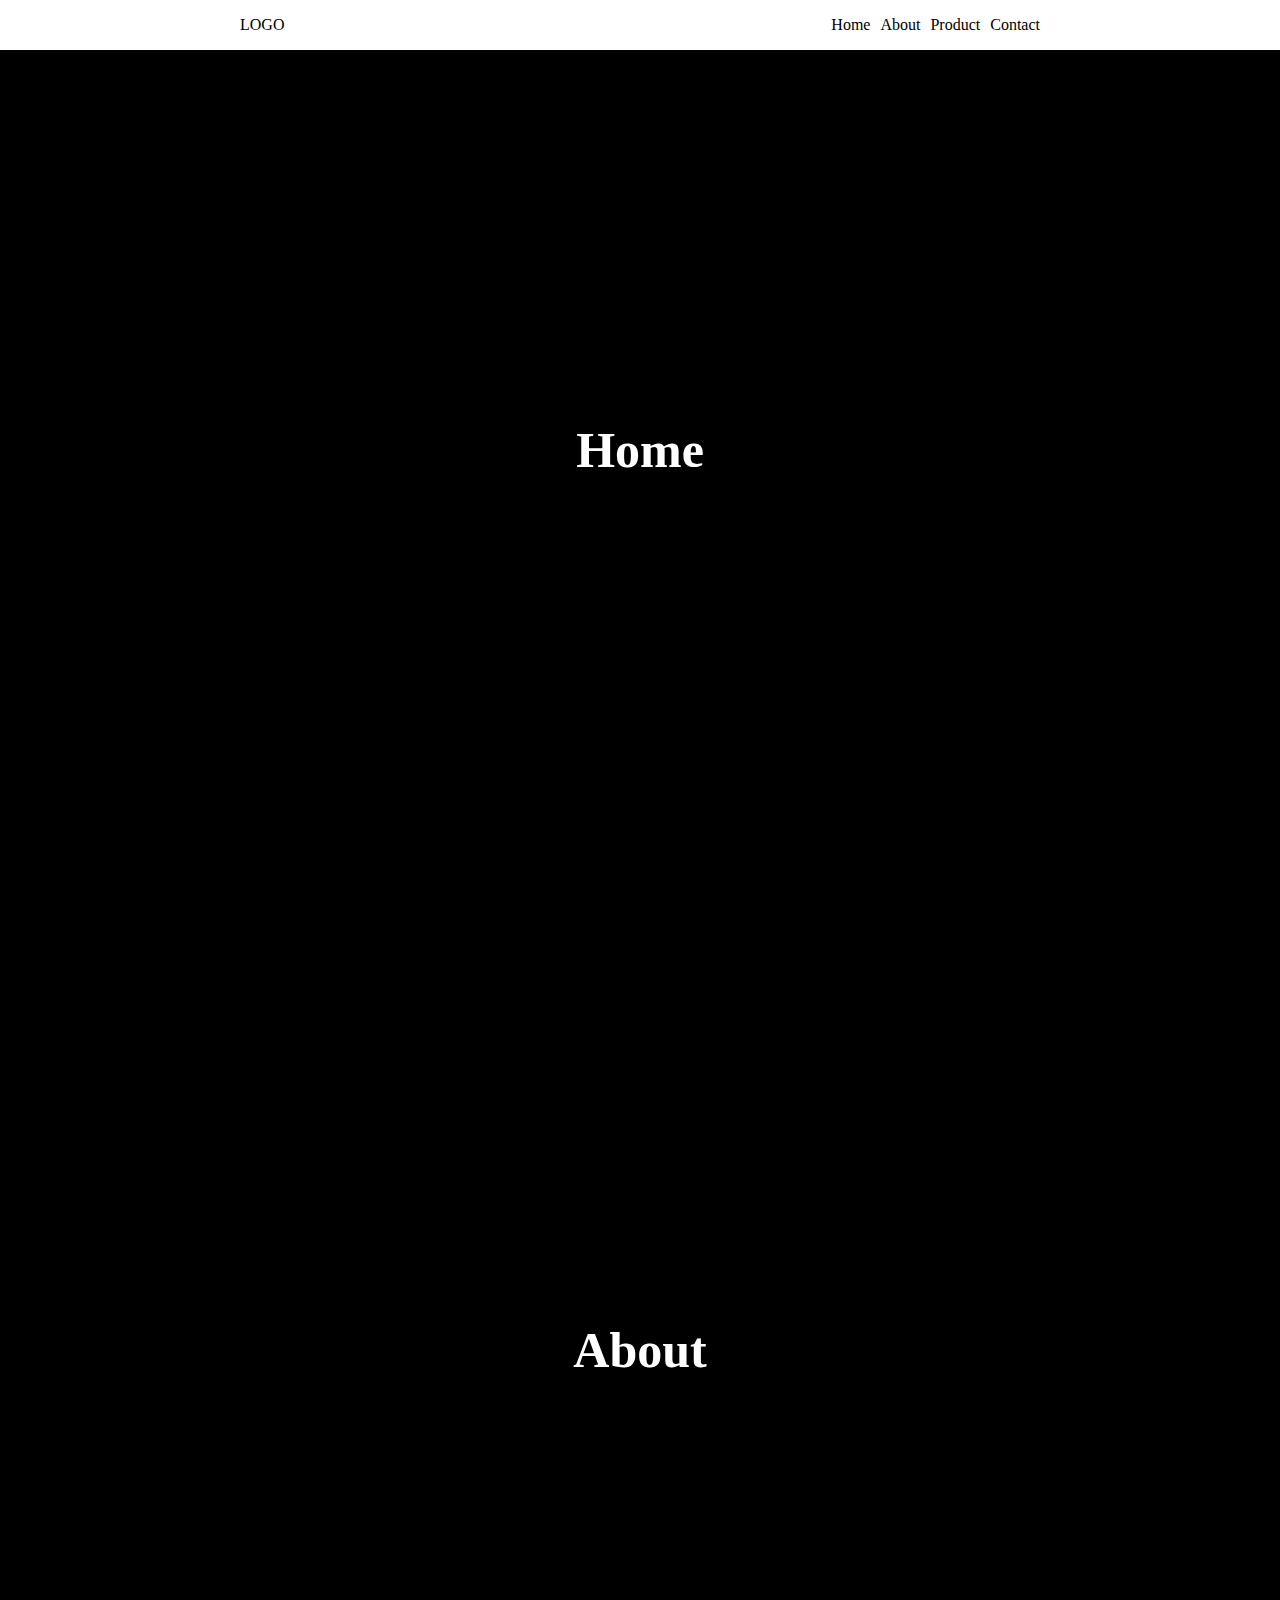
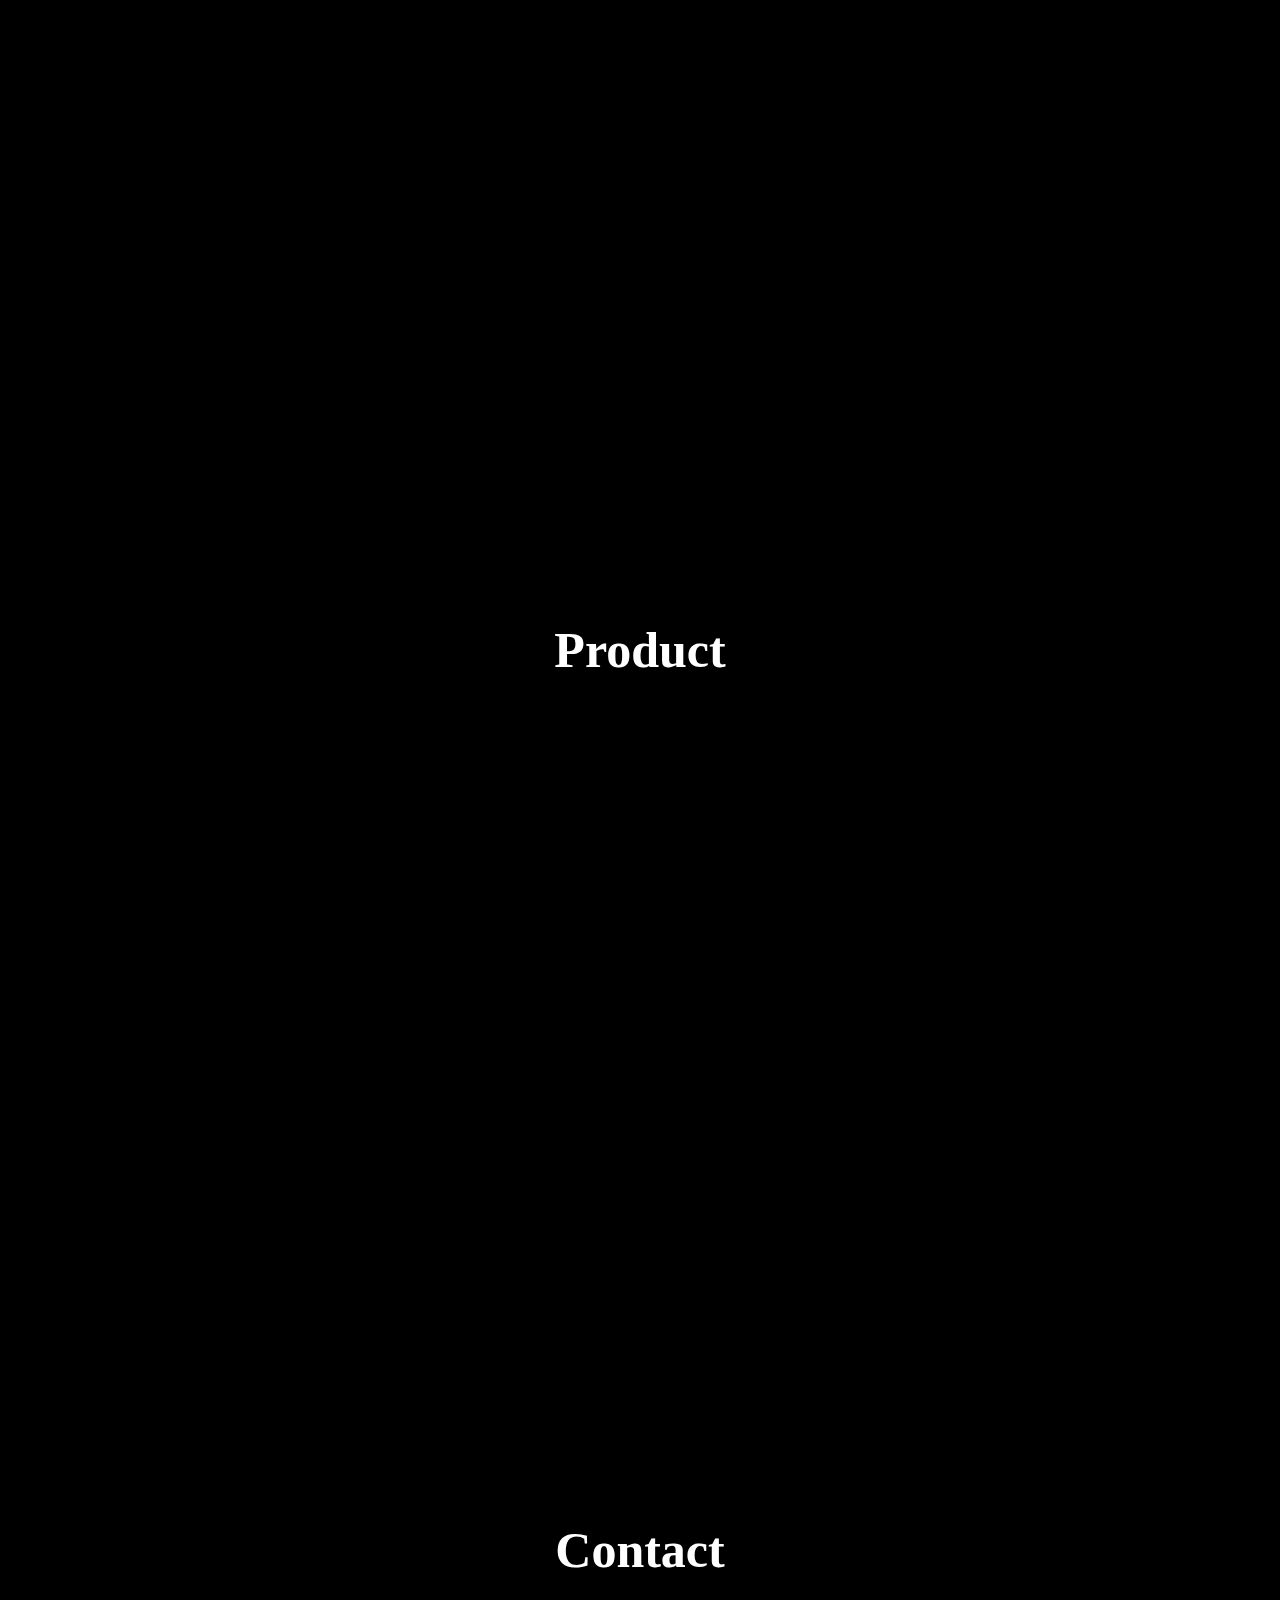
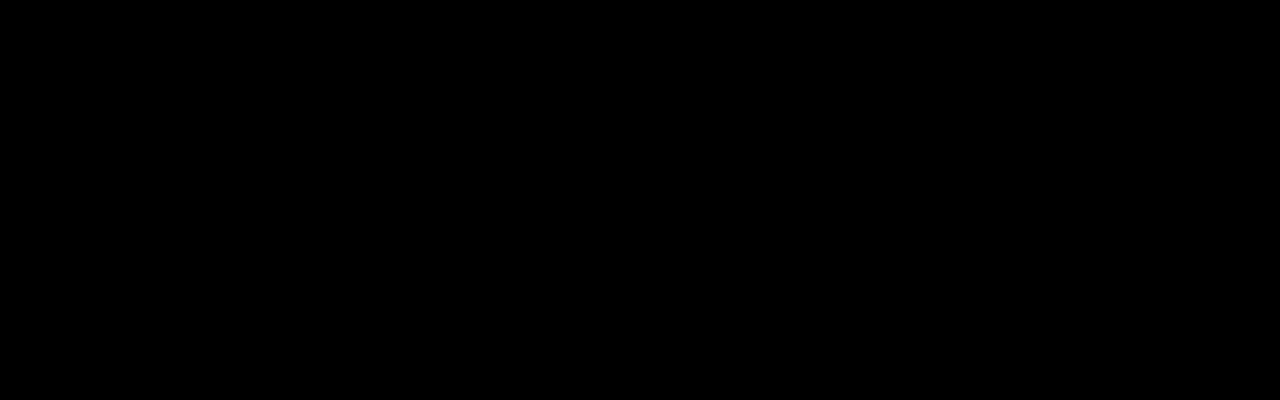
<file: one_page.html>
<!DOCTYPE html>
<html lang="en">

<head>
    <meta charset="UTF-8">
    <meta http-equiv="X-UA-Compatible" content="IE=edge">
    <meta name="viewport" content="width=device-width, initial-scale=1.0">
    <title>One Page</title>
    <style>
        *,
        *::after,
        *::before {
            padding: 0;
            margin: 0;
            box-sizing: border-box;
        }

        html,
        body {
            scroll-behavior: smooth;
        }

        .header {
            position: fixed;
            top: 0;
            left: 0;
            width: 100%;
            height: 50px;
            background: #fff;
        }

        .page {
            width: 100%;
            height: 100vh;
            background: #000;
            color: #fff;
            display: flex;
            align-items: center;
            justify-content: center;
            font-size: 50px;
            font-weight: 800;
        }

        .nav {
            display: flex;
            align-items: center;
            justify-content: space-between;
            height: 100%;
        }

        .nav ul {
            list-style-type: none;
            display: flex;
            gap: 10px;
        }

        .container {
            max-width: 800px;
            height: 100%;
            position: relative;
            margin: auto;
        }

        a {
            color: inherit;
            text-decoration: none;
        }
    </style>
</head>

<body>
    <div class="header">
        <div class="container">
            <div class="nav">
                <div>LOGO</div>
                <div>
                    <ul>
                        <li>
                            <a href="#home">Home</a>
                        </li>
                        <li>
                            <a href="#about">About</a>
                        </li>
                        <li>
                            <a href="#product">Product</a>
                        </li>
                        <li>
                            <a href="#contact">Contact</a>
                        </li>
                    </ul>
                </div>
            </div>
        </div>
    </div>
    <div class="page" id="home">Home</div>
    <div class="page" id="about">About</div>
    <div class="page" id="product">Product</div>
    <div class="page" id="contact">Contact</div>
</body>

</html>
</file>
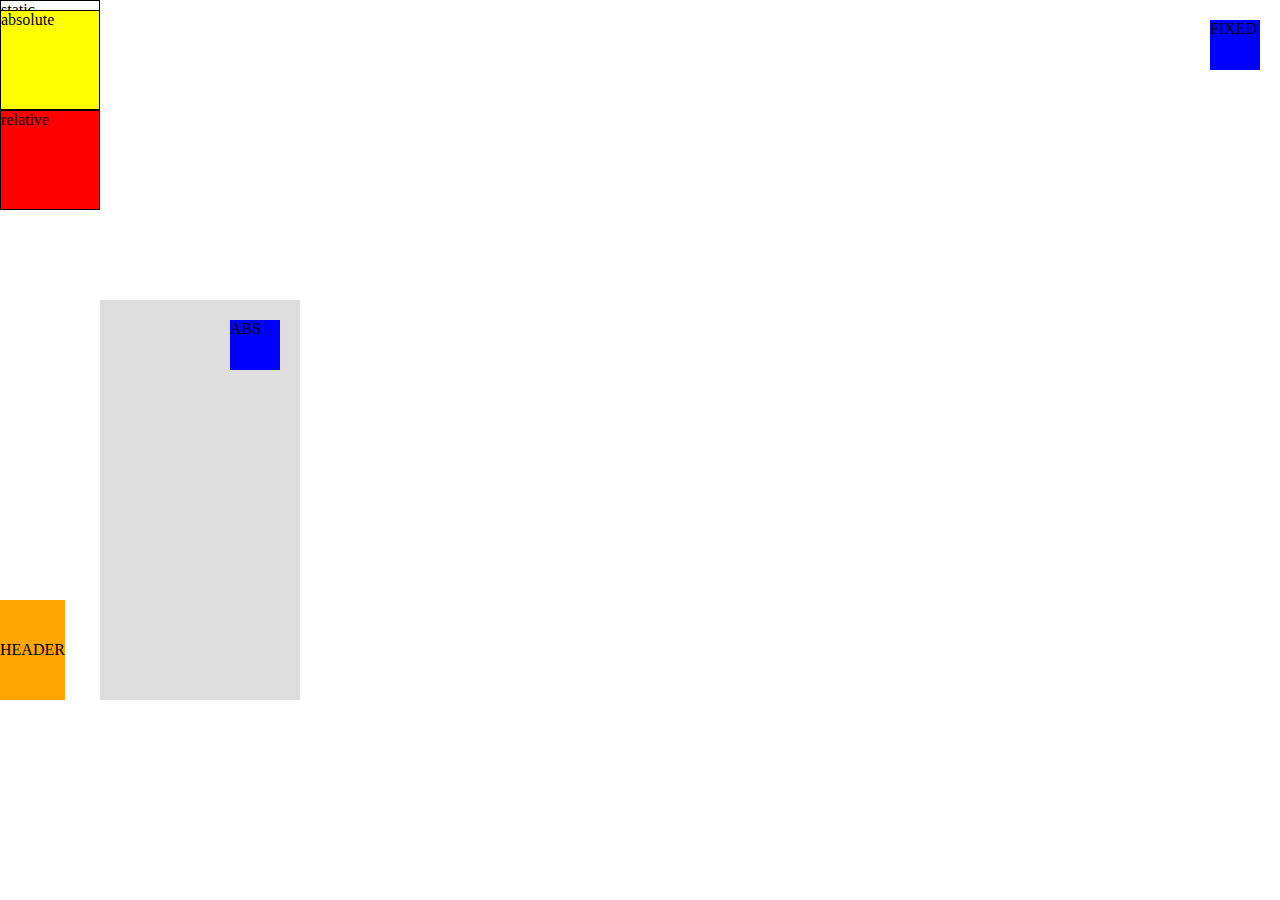
<file: position.html>
<!DOCTYPE html>
<html lang="en">
<head>
    <meta charset="UTF-8">
    <meta http-equiv="X-UA-Compatible" content="IE=edge">
    <meta name="viewport" content="width=device-width, initial-scale=1.0">
    <title>Position</title>
    <link rel="stylesheet" href="assets/css/reset.css">
    <link rel="stylesheet" href="assets/css/position.css">
</head>
<body>
    <div class="box static top">static</div>
    <div class="box relative top">relative</div>
    <div class="box absolute top">absolute</div>
    <div class="re">
        <div class="ab">ABS</div>
    </div>

    <div class="re">
        <div class="fixed">FIXED</div>
    </div>

    <div class="header">HEADER</div>
</body>
</html>
</file>
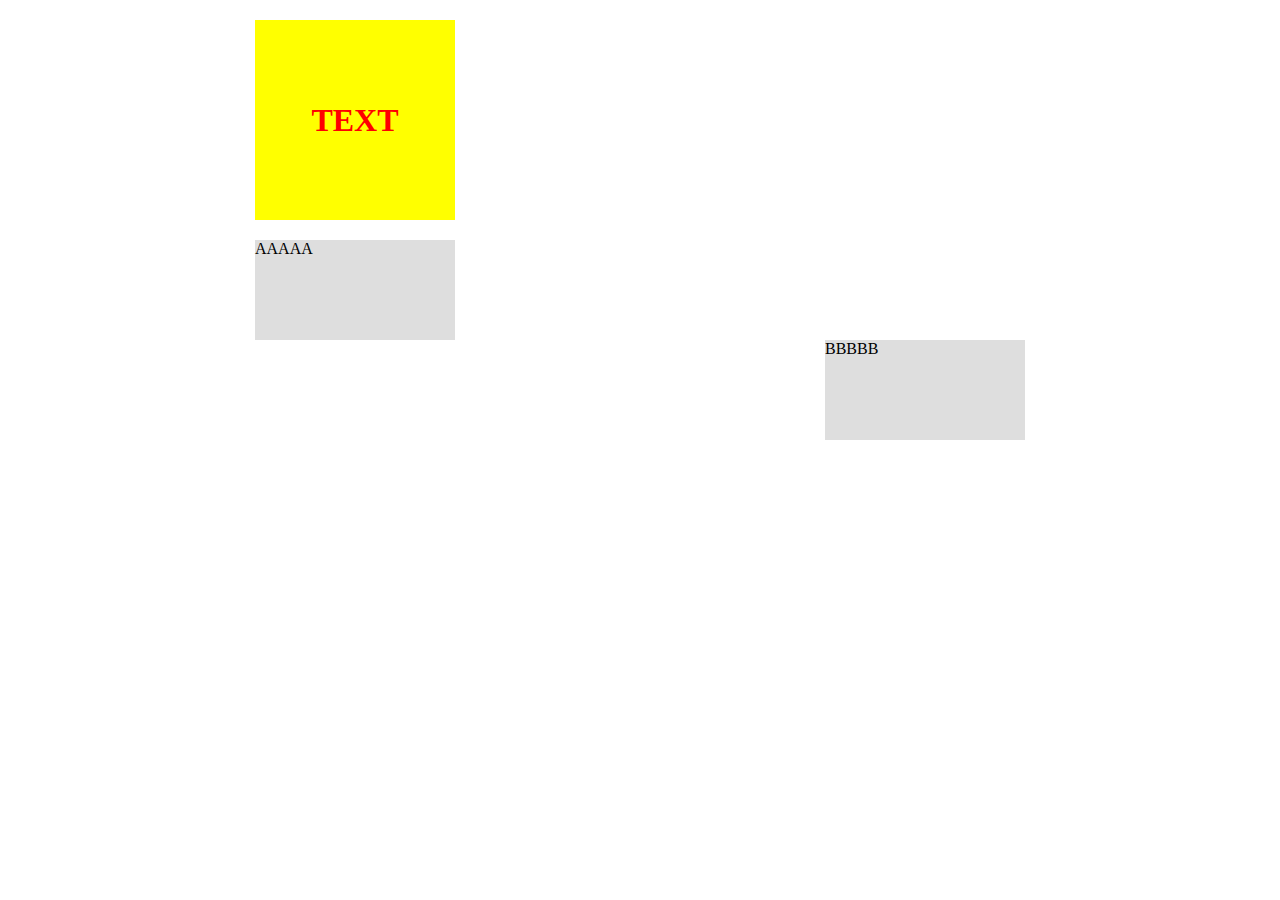
<file: transition.html>
<!DOCTYPE html>
<html lang="en">

<head>
    <meta charset="UTF-8">
    <meta http-equiv="X-UA-Compatible" content="IE=edge">
    <meta name="viewport" content="width=device-width, initial-scale=1.0">
    <title>Transition</title>
    <link rel="stylesheet" href="assets/css/reset.css">
    <link rel="stylesheet" href="assets/css/transition.css">
</head>

<body>
    <div class="container">
        <div class="wrap">
            <div class="block change-color property">
                TEXT
            </div>
        </div>
    </div>

    <div class="container">
        <div class="wrap">
            <div class="info-wrap">
                <div class="info-item t1">
                    AAAAA
                </div>
                <div class="info-item t2">
                    BBBBB
                </div>
            </div>
        </div>
    </div>
</body>

</html>
</file>
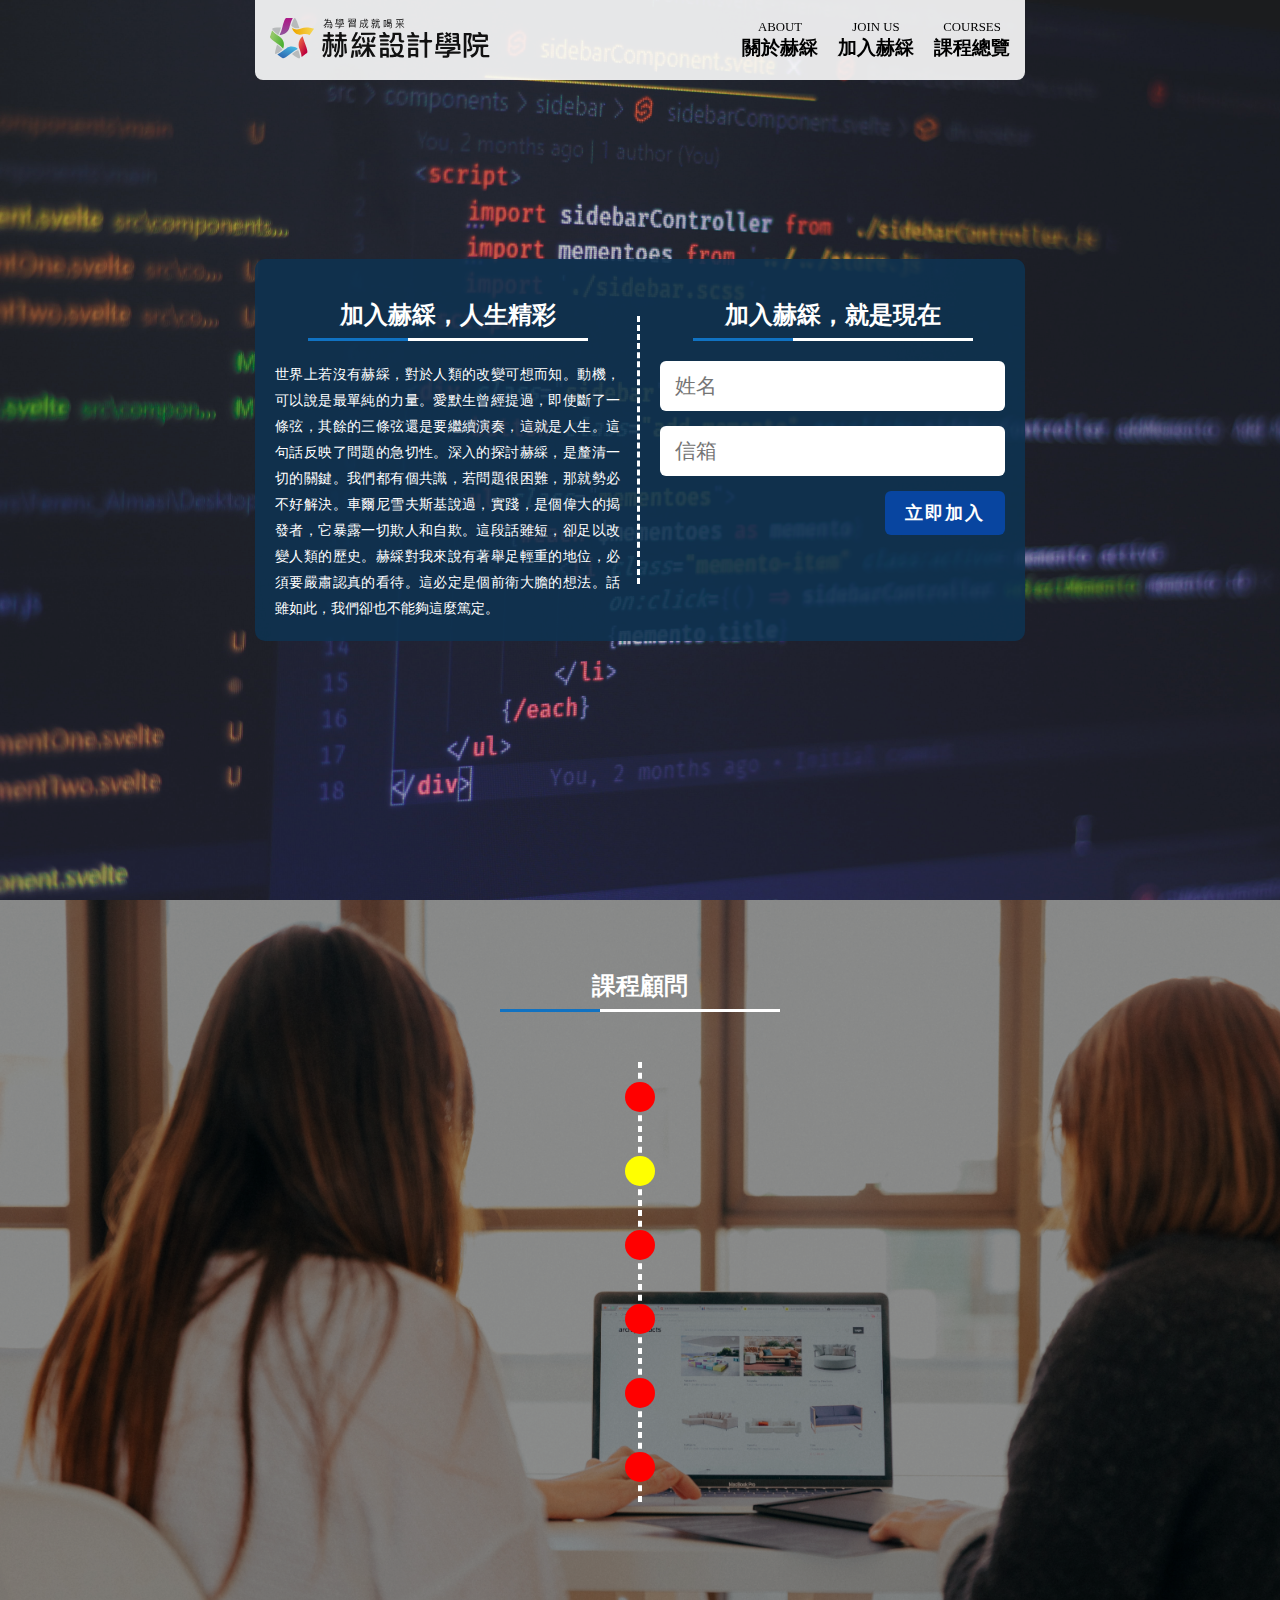
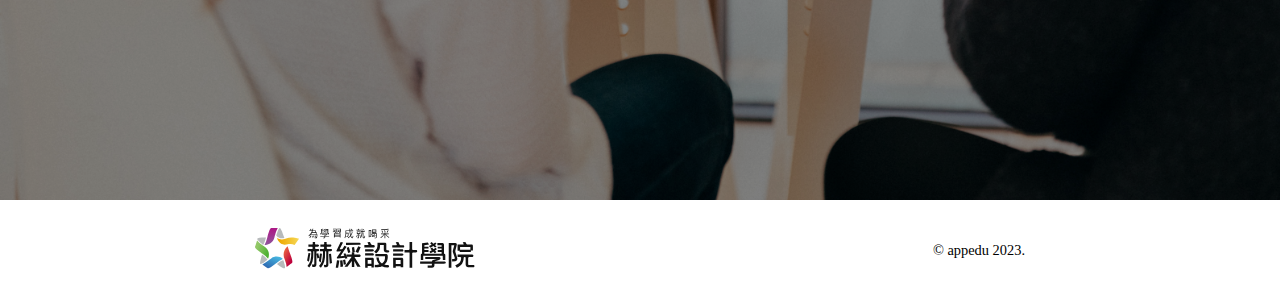
<file: two_page.html>
<!DOCTYPE html>
<html lang="en">

<head>
    <meta charset="UTF-8">
    <meta http-equiv="X-UA-Compatible" content="IE=edge">
    <meta name="viewport" content="width=device-width, initial-scale=1.0">
    <title>One Page</title>
    <link href="https://unpkg.com/aos@2.3.1/dist/aos.css" rel="stylesheet">
    <link rel="stylesheet" href="assets/css/reset.css">
    <link rel="stylesheet" href="assets/css/two_page.css">
</head>

<body>
    <header class="header">
        <div class="container">
            <div class="header-row">
                <div class="logo">
                    <img src="assets/images/two_page/logo.svg" alt="LOGO">
                </div>
                <div class="menu">
                    <ul>
                        <li>
                            <a href="#">
                                <div class="en">About</div>
                                <div class="zh">關於赫綵</div>
                            </a>
                        </li>
                        <li>
                            <a href="#">
                                <div class="en">Join Us</div>
                                <div class="zh">加入赫綵</div>
                            </a>
                        </li>
                        <li>
                            <a href="#">
                                <div class="en">Courses</div>
                                <div class="zh">課程總覽</div>
                            </a>
                        </li>
                    </ul>
                </div>
            </div>
        </div>
    </header>

    <div class="page p-1">
        <div class="container">
            <div class="page-position">
                <div class="page-row">
                    <div class="left-side">
                        <h1 class="slogan">加入赫綵，人生精彩</h1>
                        <div class="content">
                            世界上若沒有赫綵，對於人類的改變可想而知。動機，可以說是最單純的力量。愛默生曾經提過，即使斷了一條弦，其餘的三條弦還是要繼續演奏，這就是人生。這句話反映了問題的急切性。深入的探討赫綵，是釐清一切的關鍵。我們都有個共識，若問題很困難，那就勢必不好解決。車爾尼雪夫斯基說過，實踐，是個偉大的揭發者，它暴露一切欺人和自欺。這段話雖短，卻足以改變人類的歷史。赫綵對我來說有著舉足輕重的地位，必須要嚴肅認真的看待。這必定是個前衛大膽的想法。話雖如此，我們卻也不能夠這麼篤定。
                        </div>
                    </div>
                    <div>
                        <h1 class="slogan">加入赫綵，就是現在</h1>
                        <div class="form-item">
                            <input type="text" placeholder="姓名">
                        </div>
                        <div class="form-item">
                            <input type="text" placeholder="信箱">
                        </div>
                        <div class="form-button">
                            <button>立即加入</button>
                        </div>
                    </div>
                </div>
            </div>
        </div>
    </div>

    <div class="page p-2">
        <h1 class="slogan">課程顧問</h1>
        <div class="flow">
            <div class="flow-item">
                <div class="item-circle"></div>
                <div class="item-content" data-aos="fade-up">
                    <h2>需求訪談</h2>
                    <div>深度瞭解需求，給予最適合的建議</div>
                </div>
            </div>
            <div class="flow-item">
                <div class="item-circle" style="background-color: yellow"></div>
                <div class="item-content" data-aos="fade-up">
                    <h2>需求訪談</h2>
                    <div>深度了解需求，給予最適合的建議</div>
                </div>
            </div>
            <div class="flow-item">
                <div class="item-circle"></div>
                <div class="item-content" data-aos="fade-up">
                    <h2>需求訪談</h2>
                    <div>深度了解需求，給予最適合的建議</div>
                </div>
            </div>
            <div class="flow-item">
                <div class="item-circle"></div>
                <div class="item-content" data-aos="fade-up">
                    <h2>需求訪談</h2>
                    <div>深度了解需求，給予最適合的建議</div>
                </div>
            </div>
            <div class="flow-item">
                <div class="item-circle"></div>
                <div class="item-content" data-aos="fade-up">
                    <h2>需求訪談</h2>
                    <div>深度了解需求，給予最適合的建議</div>
                </div>
            </div>
            <div class="flow-item">
                <div class="item-circle"></div>
                <div class="item-content" data-aos="fade-up">CONTENT2</div>
            </div>
        </div>
    </div>

    <footer class="footer">
        <div class="container">
            <div class="footer-row">
                <div class="logo">
                    <img src="assets/images/two_page/logo.svg" alt="LOGO">
                </div>
                <div class="copyright">
                    &copy; appedu 2023.
                </div>
            </div>
        </div>
    </footer>
</body>
<script src="https://unpkg.com/aos@2.3.1/dist/aos.js"></script>
<script>
    AOS.init();
</script>

</html>
</file>
<file: assets/css/style.css>
h1 {
    color: red;
}

div.cube {
    width: 100px;
    height: 100px;
    background: #dedede;
    line-height: 100px;
    text-align: center;
}

.f-red {
    color: red;
}

.fs-20 {
    font-size: 20px;
}

.fw-900 {
    font-weight: 500;
}

.fa-san {
    font-family: 'Noto Sans TC', sans-serif;
}

.bg-red {
    background-color: red;
}

.bg-image {
    background-image: url(../images/domenico-loia-hGV2TfOh0ns-unsplash.png);
    background-repeat: no-repeat;
}

.border {
    border-width: 3px;
    border-style: solid;
    border-color: black;
}

.circle {
    width: 100px;
    height: 100px;
    border-radius: 100px;
    background: #ff6868;
    color: #fff;
}

.margin {
    margin: auto;
}
</file>
<file: assets/css/ad_banner.css>
.ad-wrap {
    position: fixed;
    background: rgba(0, 0, 0, 0.39);
    width: 100%;
    height: 100vh;
    top: 0;
    left:0;
}

.ad-block {
    background: #fff;
    width: 500px;
    height: 500px;
    position: absolute;
    top: calc(50% - 250px);
    left: calc(50% - 250px);
    text-align: center;
    padding: 20px;
    border-radius: 6px;
}

.btn {
    padding: 10px 20px;
    border:0;
    margin-top: 20px;
    background: rgba(235, 28, 28, 0.933);
    color: #fff;
    font-size: 30px;
    transition: 0.5s;
    cursor: pointer;
}

.btn:hover {
    transform: scale(2);
}
</file>
<file: assets/css/position.css>
.box {
    width: 100px;
    height: 100px;
    border: 1px solid #000;
}

.static {
    position: static;
}


.relative {
    position: relative;
    background: red;
}

.absolute {
    position: absolute;
    background: yellow;
}

.top {
    top: 10px;
}

.re {
    position: relative;
    top: 100px;
    left: 100px;
    width: 200px;
    height: 200px;
    background-color: #dedede;
}

.ab {
    position: absolute;
    width: 50px;
    height: 50px;
    top: 20px;
    right: 20px;
    background: blue;
}

.fixed {
    position: fixed;
    width: 50px;
    height: 50px;
    top: 20px;
    right: 20px;
    background: blue;
}

.header {
    position: absolute;
    background-color: orange;
    height: 100px;
    line-height: 100px;
}
</file>
<file: assets/css/transition.css>
.wrap {
    margin: 20px auto;
}

.block {
    width: 200px;
    height: 200px;
    background: red;
    color: #fff;
    display: flex;
    align-items: center;
    justify-content: center;
    font-size: 2rem;
    font-weight: 800;
    transition-duration: 10s;
}

.block.change-color {
    background: yellow;
    color: red;
}


.block.property {
    transition-property: background-color;
}

.info-wrap {
    display: flex;
    flex-direction: column;
    gap: 20px;
    position: relative;
}

.info-item {
    width: 200px;
    height: 100px;
    background-color: #dedede;
    margin-bottom: 20px;
    transition: 1s;
}

.info-item.t1 {
    position: absolute;
    left: 0;
}

.info-item.t2 {
    position: absolute;
    top: 100px;
    right: 0;
    transition-delay: 1s;
}

.info-wrap.active .t1 {
    left: 50%;
}

.info-wrap.active .t2 {
    right: 50%;
}
</file>
<file: assets/css/two_page.css>
body {
    background: #000000;
    font-size: 16px;
}

.footer {
    background: #fff;
    height: 100px;
}

.footer-row {
    display: flex;
    align-items: center;
    justify-content: space-between;
    height: 100%;
}

.copyright {
    font-size: 0.9rem;
}

.header {
    position: fixed;
    width: 100%;
    height: 80px;
    z-index: 3;
}

.header-row {
    background: rgba(255, 255, 255, 0.89);
    height: 100%;
    display: flex;
    align-items: center;
    justify-content: space-between;
    padding-left: 15px;
    padding-right: 15px;
    border-bottom-left-radius: 8px;
    border-bottom-right-radius: 8px;
}

.header-row .menu ul {
    display: flex;
    gap: 20px;
}

.header-row .menu li {
    text-align: center;
    transition: 0.4s;
}

.header-row .menu li:hover {
    color: red;
}

.header-row .menu .en {
    font-size: 0.8rem;
    text-transform: uppercase;
}

.header-row .menu .zh {
    font-size: 1.2rem;
    font-weight: 700;
}


.page {
    height: 100vh;
}

.p-1 {
    background-color: rgb(63, 63, 63);
    background-image: url(../images/two_page/banner.jpeg);
    background-size: cover;
    position: relative;
}

.p-1::before {
    content: "";
    position: absolute;
    top: 0;
    left: 0;
    width: 100%;
    height: 100%;
    background: rgba(0, 0, 0, 0.116);
}

.p-1 .page-position {
    display: flex;
    align-items: center;
    height: 100%;
}

.p-1 .page-row {
    background: rgba(14, 50, 80, 0.9);
    width: 100%;
    display: flex;
    color: #fff;
    border-radius: 10px;
    min-height: 300px;
}

.p-1 .page-row>div {
    width: 50%;
    padding: 20px;
}

.p-1 .page-row .left-side {
    position: relative;

}

.p-1 .page-row .left-side::after {
    content: '';
    position: absolute;
    width: 0;
    height: 70%;
    top: 15%;
    right: 0;
    border-right: 3px dashed #fff;
}

.slogan {
    font-size: 1.5rem;
    text-align: center;
    margin-top: 20px;
    margin-bottom: 20px;
    position: relative;
    padding-bottom: 10px;
}

.slogan::after {
    content: "";
    position: absolute;
    bottom: 0;
    left: calc(50% - 140px);
    width: 0;
    height: 3px;
    border-left: 100px solid #1072c2;
    border-right: 180px solid #fff;
}

.content {
    line-height: 26px;
    font-size: 0.9rem;
    text-align: justify;
}

.form-item {
    margin-bottom: 15px;
}

.form-item input {
    width: 100%;
    height: 50px;
    border-radius: 6px;
    border: 0;
    outline: 0;
    padding-left: 15px;
    padding-right: 15px;
    font-size: 1.3rem;
}

.form-button {
    text-align: right;
}

.form-button button {
    padding: 10px 20px;
    border: 0;
    background: #0845a0;
    color: #fff;
    font-size: 1.1rem;
    font-weight: 700;
    letter-spacing: 2px;
    border-radius: 6px;
    cursor: pointer;
    transition: 0.4s;
}

.form-button button:hover {
    background: rgb(255, 59, 45);
}


.p-2 {
    padding-top: 50px;
    padding-bottom: 50px;
    background-image: url(../images/two_page/process.jpeg);
    background-size: cover;
    position: relative;
}

.p-2 .slogan {
    color: #fff;
}

.p-2::before {
    content: "";
    position: absolute;
    top: 0;
    left: 0;
    width: 100%;
    height: 100%;
    background: rgba(0, 0, 0, 0.445);
}


.flow {
    text-align: center;
    position: relative;
    z-index: 3;
    margin-top: 50px;
    margin-bottom: 50px;
}

.item-circle {
    --r: 30px;
    width: var(--r);
    height: var(--r);
    border-radius: var(--r);
    background-color: red;
    position: relative;
    z-index: 2;
}

.flow-item {
    display: flex;
    align-items: center;
    justify-content: center;
    position: relative;
    padding-top: 20px;
    padding-bottom: 20px;
    margin-bottom: 4px;
}

.flow-item::after {
    content: "";
    width: 0;
    position: absolute;
    top: 0;
    height: 100%;
    border: 2px dashed #fff;
}

.item-content {
    position: absolute;
    left: calc(50% + 50px);
    padding: 20px;
    background: #0f7b83;
    color: #fff;
    border-radius: 6px;
    text-align: left;
}

.item-content h2 {
    margin-bottom: 15px;
}

.flow-item:nth-child(even) .item-content {
    left: unset;
    right: calc(50% + 50px);
    text-align: right;

}
</file>
